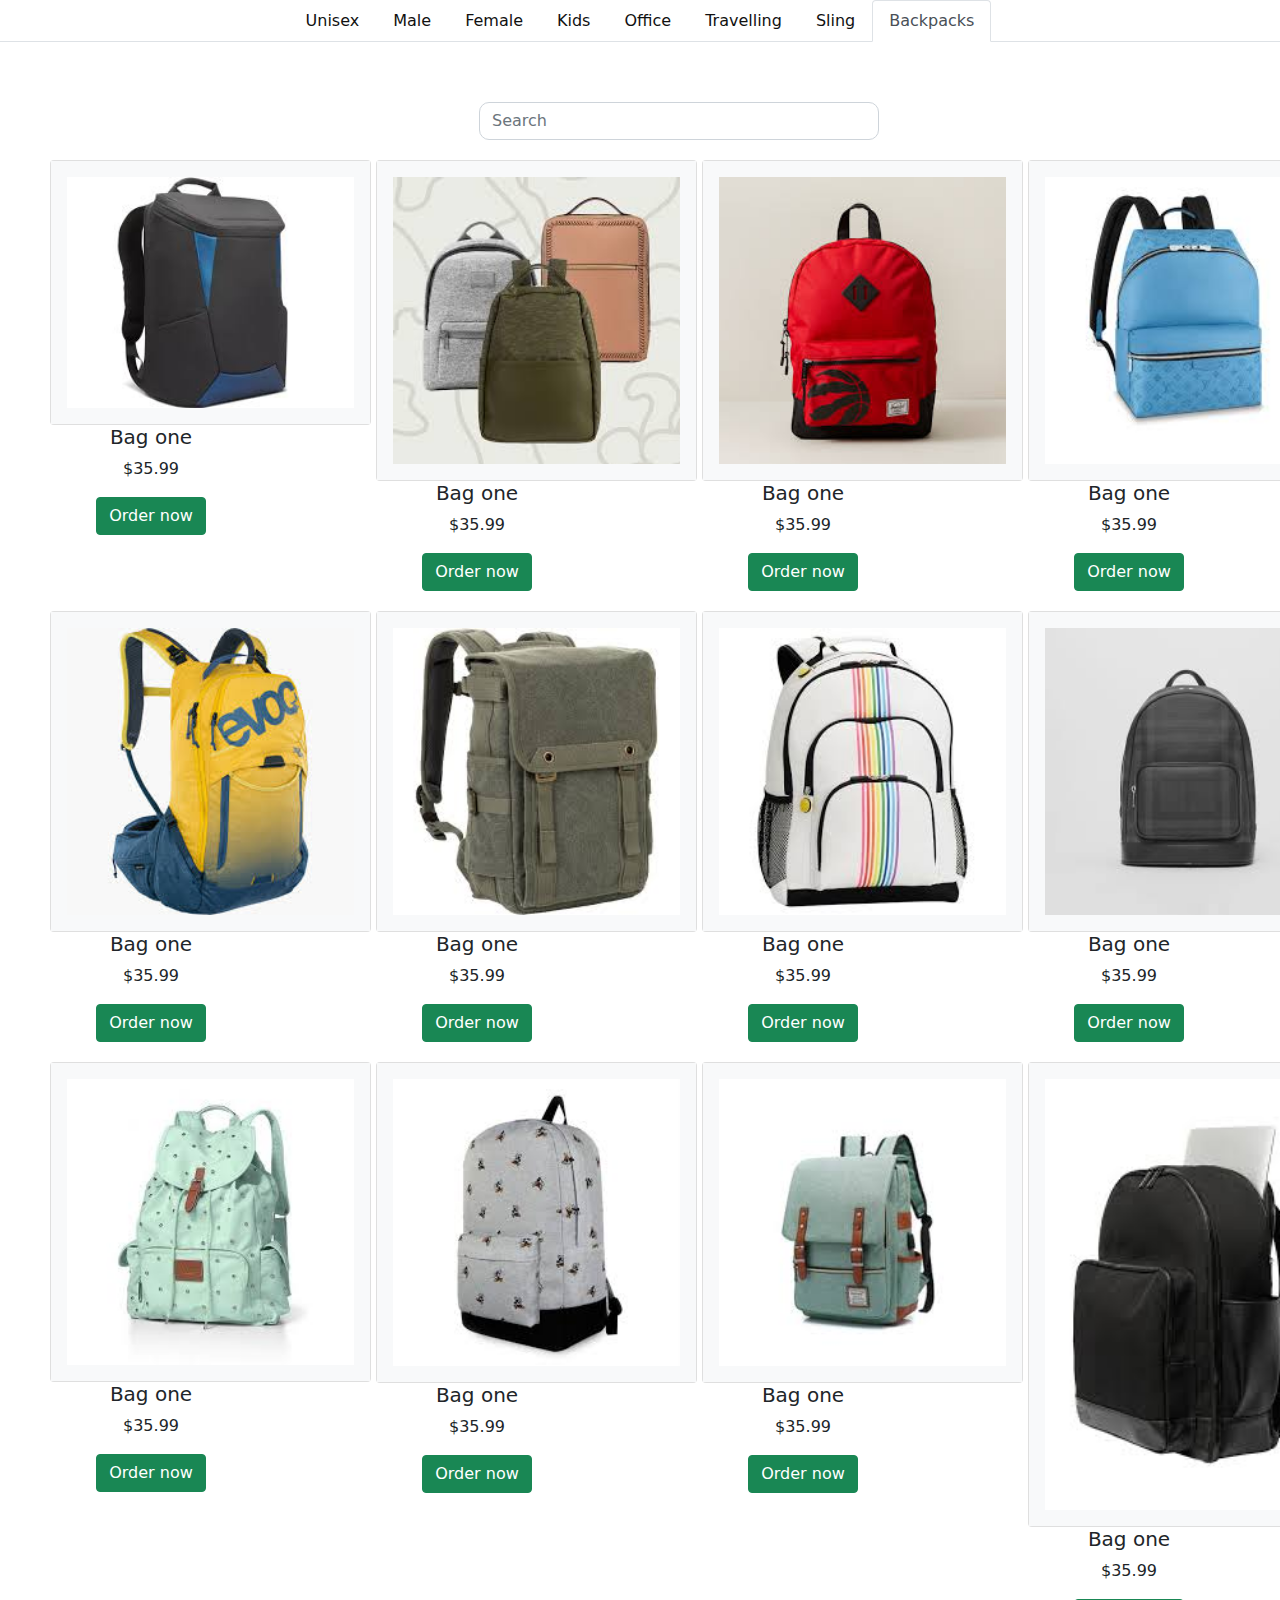
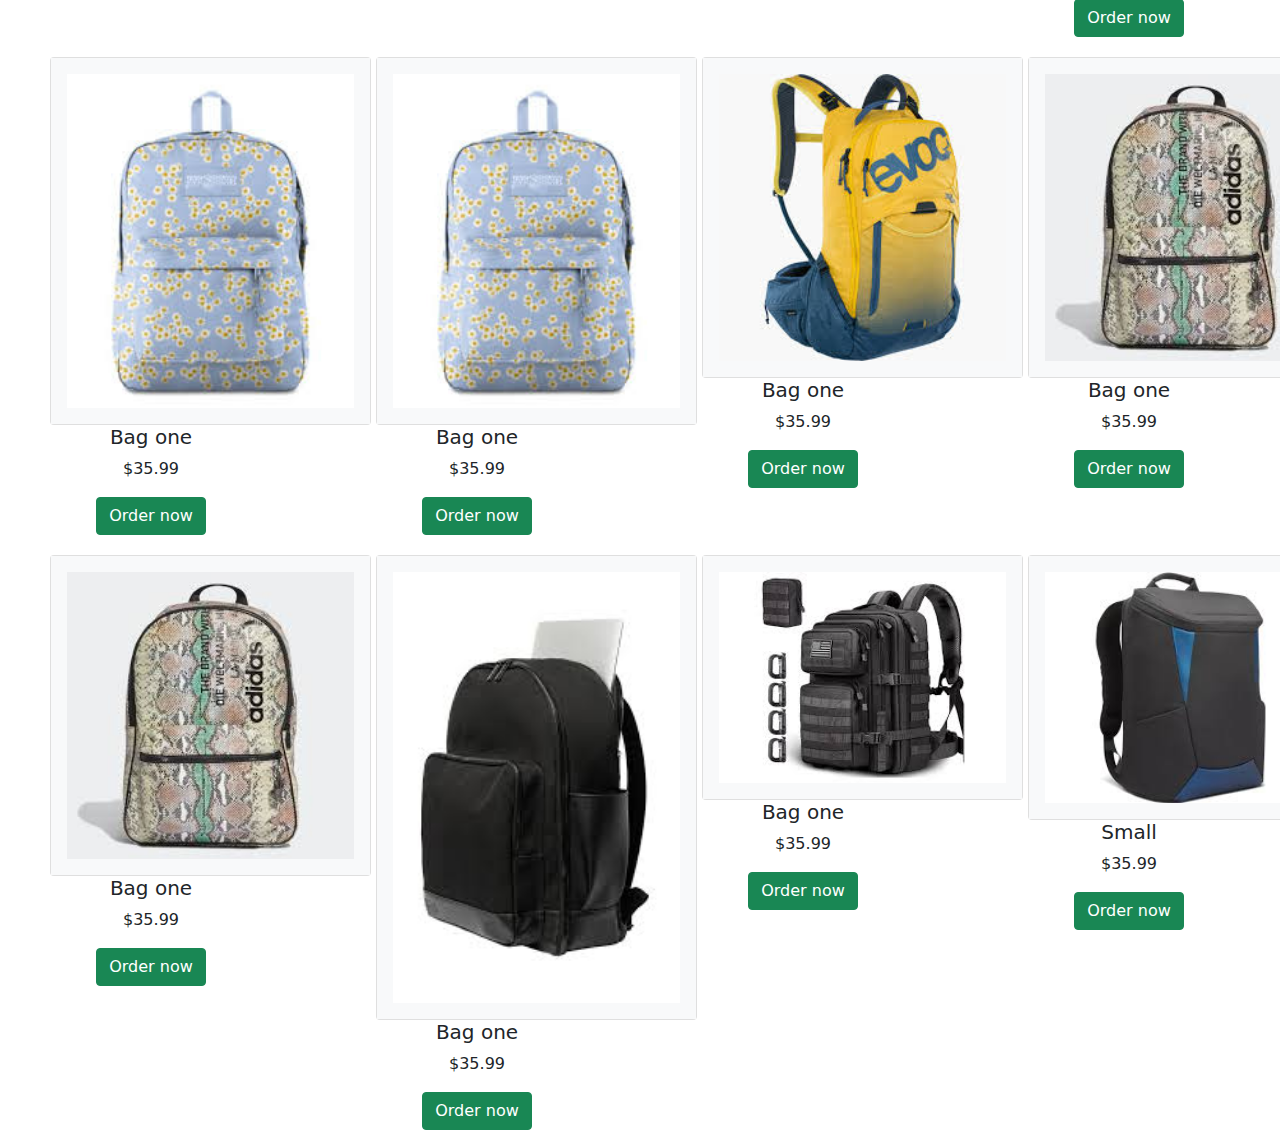
<file: BAGBAG/bag-category/backpacks.html>
<!DOCTYPE html>
<html lang="en">
  <head>
    <meta charset="UTF-8" />
    <meta http-equiv="X-UA-Compatible" content="IE=edge" />
    <meta name="viewport" content="width=device-width, initial-scale=1.0" />
    <!-- custom css -->
    <link rel="stylesheet" href="custom.css" />
    <!-- bootstrap css -->
    <link rel="stylesheet" href="css/bootstrap.min.css" />
    <!-- font awesome cdn -->

    <link
      rel="stylesheet"
      href="https://cdnjs.cloudflare.com/ajax/libs/font-awesome/6.0.0/css/all.min.css"
      integrity="sha512-9usAa10IRO0HhonpyAIVpjrylPvoDwiPUiKdWk5t3PyolY1cOd4DSE0Ga+ri4AuTroPR5aQvXU9xC6qOPnzFeg=="
      crossorigin="anonymous"
      referrerpolicy="no-referrer"
    />

    <title>BagBag | categories - Backpacks</title>
  </head>

  <body>
    <ul class="nav nav-tabs">
      <li class="nav-item">
        <a class="nav-link" href="unisex.html">Unisex</a>
      </li>
      <li class="nav-item">
        <a class="nav-link" href="male.html">Male</a>
      </li>
      <li class="nav-item">
        <a class="nav-link" href="female.html">Female</a>
      </li>
      <li class="nav-item">
        <a class="nav-link" href="kids.html">Kids</a>
      </li>
      <li class="nav-item">
        <a class="nav-link" href="office.html">Office</a>
      </li>
      <li class="nav-item">
        <a class="nav-link" href="travelling.html">Travelling</a>
      </li>
      <li class="nav-item">
        <a class="nav-link" href="slings.html">Sling</a>
      </li>
      <li class="nav-item">
        <a class="nav-link active" aria-current="page" href="backpacks.html"
          >Backpacks</a
        >
      </li>
    </ul>

    <div class="search">
      <form class="d-flex">
        <input
          class="form-control me-2"
          type="search"
          id="search"
          placeholder="Search"
          aria-label="Search"
        />
      </form>
    </div>

    <!-- row1 -->
    <div class="row">
      <div class="col-lg-3 text-center">
        <div class="card">
          <div class="card-body border-0 bg-light">
            <img
              src="bagpacks-images/images-backpack-12.jpg"
              class="img-fluid"
              alt=""
              height="90px"
              width="400px"
            />
          </div>
        </div>
        <h5>Bag one</h5>
        <p>$35.99</p>
        <a href="#" class="btn btn-success">Order now</a>
      </div>

      <div class="col-lg-3 text-center">
        <div class="card">
          <div class="card-body border-0 bg-light">
            <img
              src="bagpacks-images/images-backpack1.jpg"
              class="img-fluid"
              alt=""
              height="90px"
              width="400px"
            />
          </div>
        </div>
        <h5>Bag one</h5>
        <p>$35.99</p>
        <a href="#" class="btn btn-success">Order now</a>
      </div>

      <div class="col-lg-3 text-center">
        <div class="card">
          <div class="card-body border-0 bg-light">
            <img
              src="bagpacks-images/images-backpack11.jpg"
              class="img-fluid"
              alt=""
              height="90px"
              width="400px"
            />
          </div>
        </div>
        <h5>Bag one</h5>
        <p>$35.99</p>
        <a href="#" class="btn btn-success">Order now</a>
      </div>

      <div class="col-lg-3 text-center">
        <div class="card">
          <div class="card-body border-0 bg-light">
            <img
              src="bagpacks-images/images-backpack13.jpg"
              class="img-fluid"
              alt=""
              height="90px"
              width="400px"
            />
          </div>
        </div>
        <h5>Bag one</h5>
        <p>$35.99</p>
        <a href="#" class="btn btn-success">Order now</a>
      </div>
    </div>

    <!-- row 2 -->
    <div class="row">
      <div class="col-lg-3 text-center">
        <div class="card">
          <div class="card-body border-0 bg-light">
            <img
              src="bagpacks-images/images-backpack14.jpg"
              class="img-fluid"
              alt=""
              height="90px"
              width="400px"
            />
          </div>
        </div>
        <h5>Bag one</h5>
        <p>$35.99</p>
        <a href="#" class="btn btn-success">Order now</a>
      </div>

      <div class="col-lg-3 text-center">
        <div class="card">
          <div class="card-body border-0 bg-light">
            <img
              src="bagpacks-images/images-backpack15.jpg"
              class="img-fluid"
              alt=""
              height="90px"
              width="400px"
            />
          </div>
        </div>
        <h5>Bag one</h5>
        <p>$35.99</p>
        <a href="#" class="btn btn-success">Order now</a>
      </div>

      <div class="col-lg-3 text-center">
        <div class="card">
          <div class="card-body border-0 bg-light">
            <img
              src="bagpacks-images/images-backpack16.jpg"
              class="img-fluid"
              alt=""
              height="90px"
              width="400px"
            />
          </div>
        </div>
        <h5>Bag one</h5>
        <p>$35.99</p>
        <a href="#" class="btn btn-success">Order now</a>
      </div>

      <div class="col-lg-3 text-center">
        <div class="card">
          <div class="card-body border-0 bg-light">
            <img
              src="bagpacks-images/images-backpack2.jpg"
              class="img-fluid"
              alt=""
              height="90px"
              width="400px"
            />
          </div>
        </div>
        <h5>Bag one</h5>
        <p>$35.99</p>
        <a href="#" class="btn btn-success">Order now</a>
      </div>
    </div>

    <!-- row3 -->
    <div class="row">
      <div class="col-lg-3 text-center">
        <div class="card">
          <div class="card-body border-0 bg-light">
            <img
              src="bagpacks-images/images-backpack3.jpg"
              class="img-fluid"
              alt=""
              height="90px"
              width="400px"
            />
          </div>
        </div>
        <h5>Bag one</h5>
        <p>$35.99</p>
        <a href="#" class="btn btn-success">Order now</a>
      </div>

      <div class="col-lg-3 text-center">
        <div class="card">
          <div class="card-body border-0 bg-light">
            <img
              src="bagpacks-images/images-backpack4.jpg"
              class="img-fluid"
              alt=""
              height="90px"
              width="400px"
            />
          </div>
        </div>
        <h5>Bag one</h5>
        <p>$35.99</p>
        <a href="#" class="btn btn-success">Order now</a>
      </div>

      <div class="col-lg-3 text-center">
        <div class="card">
          <div class="card-body border-0 bg-light">
            <img
              src="bagpacks-images/images-backpack5.jpg"
              class="img-fluid"
              alt=""
              height="90px"
              width="400px"
            />
          </div>
        </div>
        <h5>Bag one</h5>
        <p>$35.99</p>
        <a href="#" class="btn btn-success">Order now</a>
      </div>

      <div class="col-lg-3 text-center">
        <div class="card">
          <div class="card-body border-0 bg-light">
            <img
              src="bagpacks-images/images-backpack6.jpg"
              class="img-fluid"
              alt=""
              height="90px"
              width="400px"
            />
          </div>
        </div>
        <h5>Bag one</h5>
        <p>$35.99</p>
        <a href="#" class="btn btn-success">Order now</a>
      </div>
    </div>

    <!-- row 4 -->
    <div class="row">
      <div class="col-lg-3 text-center">
        <div class="card">
          <div class="card-body border-0 bg-light">
            <img
              src="bagpacks-images/images-backpack7.jpg"
              class="img-fluid"
              alt=""
              height="90px"
              width="400px"
            />
          </div>
        </div>
        <h5>Bag one</h5>
        <p>$35.99</p>
        <a href="#" class="btn btn-success">Order now</a>
      </div>

      <div class="col-lg-3 text-center">
        <div class="card">
          <div class="card-body border-0 bg-light">
            <img
              src="bagpacks-images/images-backpack7.jpg"
              class="img-fluid"
              alt=""
              height="90px"
              width="400px"
            />
          </div>
        </div>
        <h5>Bag one</h5>
        <p>$35.99</p>
        <a href="#" class="btn btn-success">Order now</a>
      </div>

      <div class="col-lg-3 text-center">
        <div class="card">
          <div class="card-body border-0 bg-light">
            <img
              src="bagpacks-images/images-backpack14.jpg"
              class="img-fluid"
              alt=""
              height="90px"
              width="400px"
            />
          </div>
        </div>
        <h5>Bag one</h5>
        <p>$35.99</p>
        <a href="#" class="btn btn-success">Order now</a>
      </div>

      <div class="col-lg-3 text-center">
        <div class="card">
          <div class="card-body border-0 bg-light">
            <img
              src="bagpacks-images/images-backpack8.jpg"
              class="img-fluid"
              alt=""
              height="90px"
              width="400px"
            />
          </div>
        </div>
        <h5>Bag one</h5>
        <p>$35.99</p>
        <a href="#" class="btn btn-success">Order now</a>
      </div>
    </div>

    <!-- row5 -->
    <div class="row">
      <div class="col-lg-3 text-center">
        <div class="card">
          <div class="card-body border-0 bg-light">
            <img
              src="bagpacks-images/images-backpack8.jpg"
              class="img-fluid"
              alt=""
              height="90px"
              width="400px"
            />
          </div>
        </div>
        <h5>Bag one</h5>
        <p>$35.99</p>
        <a href="#" class="btn btn-success">Order now</a>
      </div>

      <div class="col-lg-3 text-center">
        <div class="card">
          <div class="card-body border-0 bg-light">
            <img
              src="bagpacks-images/images-backpack6.jpg"
              class="img-fluid"
              alt=""
              height="90px"
              width="400px"
            />
          </div>
        </div>
        <h5>Bag one</h5>
        <p>$35.99</p>
        <a href="#" class="btn btn-success">Order now</a>
      </div>

      <div class="col-lg-3 text-center">
        <div class="card">
          <div class="card-body border-0 bg-light">
            <img
              src="bagpacks-images/images-backpack9.jpg"
              class="img-fluid"
              alt=""
              height="90px"
              width="400px"
            />
          </div>
        </div>
        <h5>Bag one</h5>
        <p>$35.99</p>
        <a href="#" class="btn btn-success">Order now</a>
      </div>

      <div class="col-lg-3 text-center">
        <div class="card">
          <div class="card-body border-0 bg-light">
            <img
              src="bagpacks-images/images-backpack-12.jpg"
              class="img-fluid"
              alt=""
              height="90px"
              width="400px"
            />
          </div>
        </div>
        <h5>Small</h5>
        <p>$35.99</p>
        <a href="#" class="btn btn-success">Order now</a>
      </div>
    </div>
  </body>
</html>
</file>
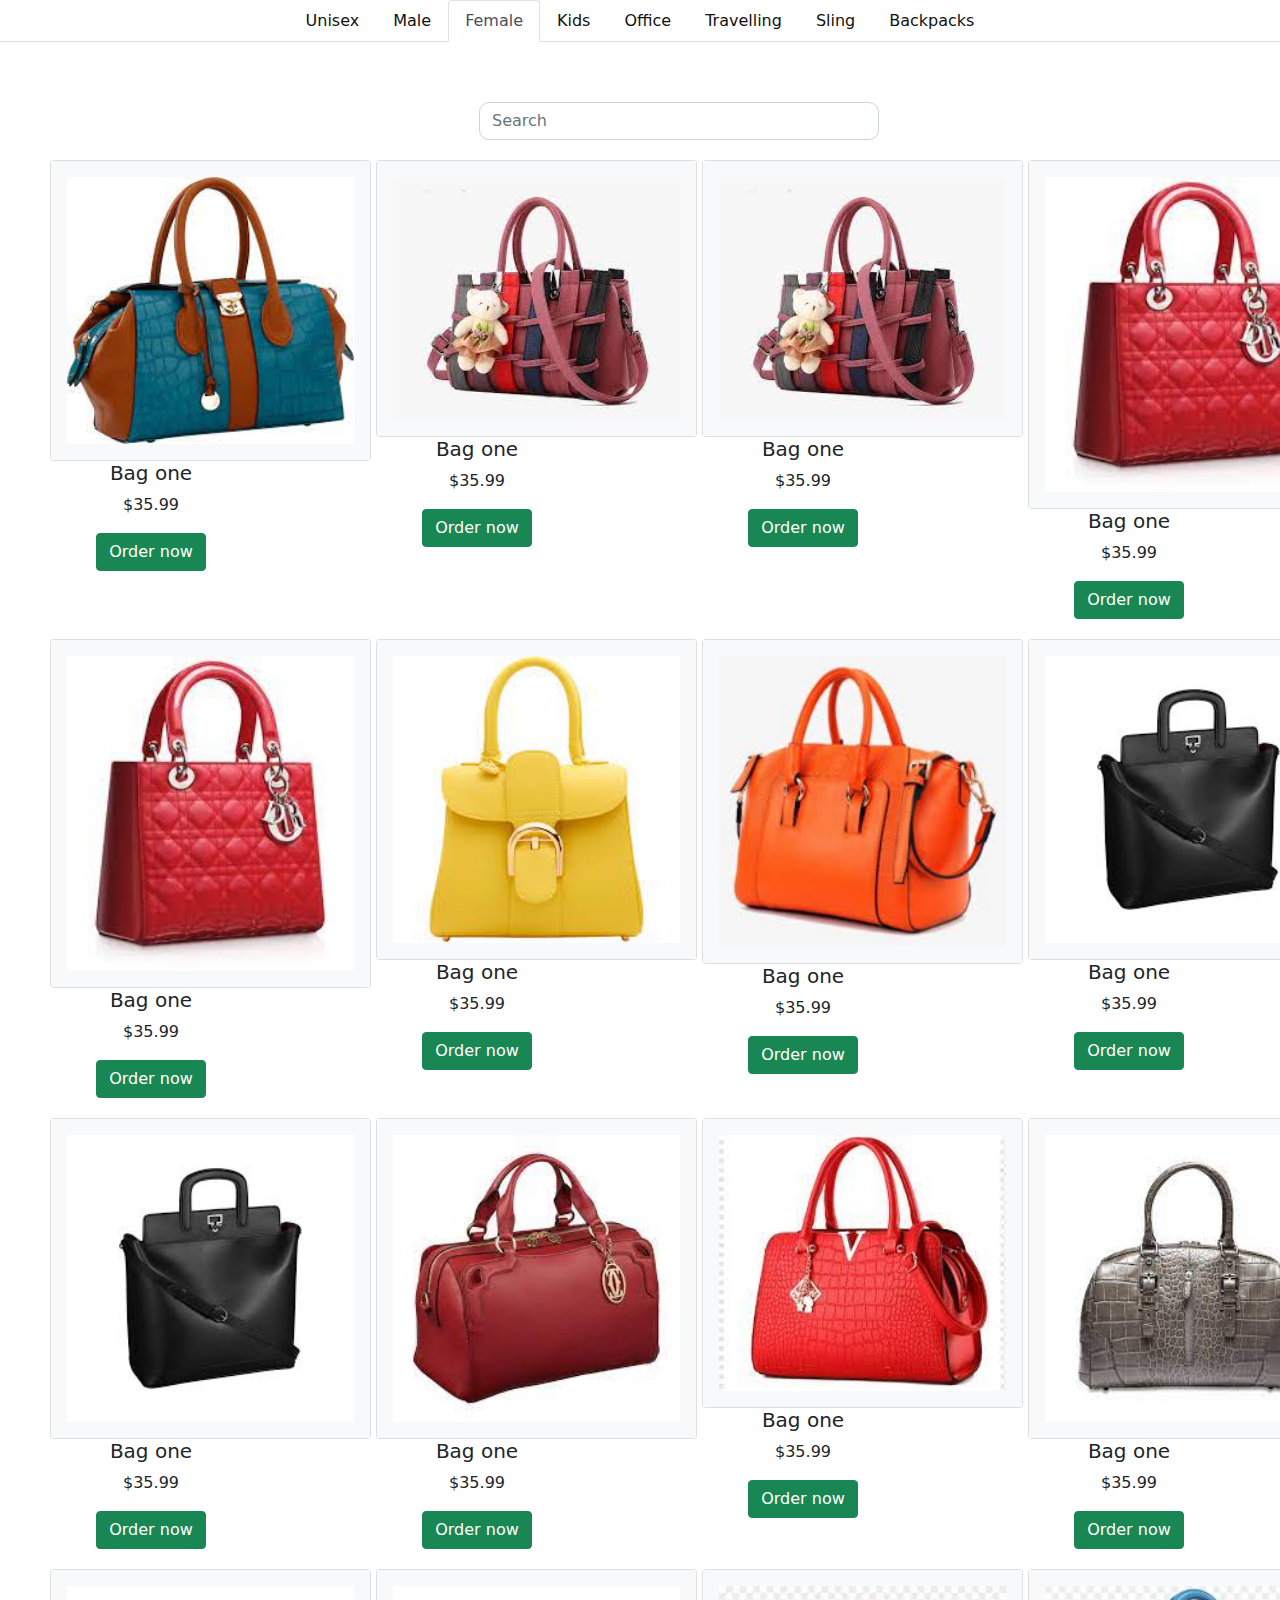
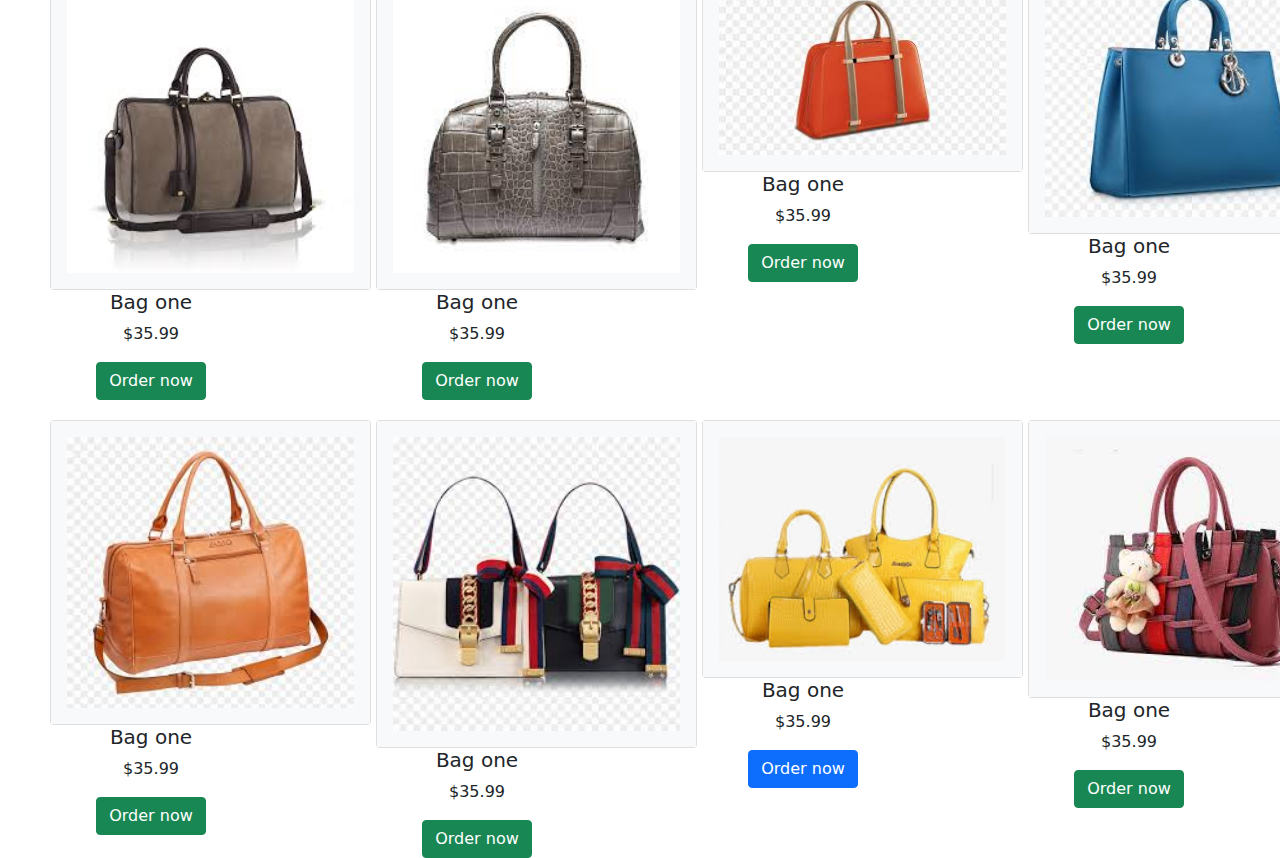
<file: BAGBAG/bag-category/female.html>
<!DOCTYPE html>
<html lang="en">
  <head>
    <meta charset="UTF-8" />
    <meta http-equiv="X-UA-Compatible" content="IE=edge" />
    <meta name="viewport" content="width=device-width, initial-scale=1.0" />
    <!-- custom css -->
    <link rel="stylesheet" href="custom.css" />
    <!-- bootstrap css -->
    <link rel="stylesheet" href="css/bootstrap.min.css" />
    <!-- font awesome cdn -->

    <link
      rel="stylesheet"
      href="https://cdnjs.cloudflare.com/ajax/libs/font-awesome/6.0.0/css/all.min.css"
      integrity="sha512-9usAa10IRO0HhonpyAIVpjrylPvoDwiPUiKdWk5t3PyolY1cOd4DSE0Ga+ri4AuTroPR5aQvXU9xC6qOPnzFeg=="
      crossorigin="anonymous"
      referrerpolicy="no-referrer"
    />

    <title>BagBag | categories - Female</title>
  </head>

  <body>
    <ul class="nav nav-tabs">
      <li class="nav-item">
        <a class="nav-link" href="unisex.html">Unisex</a>
      </li>
      <li class="nav-item">
        <a class="nav-link" href="male.html">Male</a>
      </li>
      <li class="nav-item">
        <a class="nav-link active" aria-current="page" href="female.html"
          >Female</a
        >
      </li>
      <li class="nav-item">
        <a class="nav-link" href="kids.html">Kids</a>
      </li>
      <li class="nav-item">
        <a class="nav-link" href="office.html">Office</a>
      </li>
      <li class="nav-item">
        <a class="nav-link" href="travelling.html">Travelling</a>
      </li>
      <li class="nav-item">
        <a class="nav-link" href="slings.html">Sling</a>
      </li>
      <li class="nav-item">
        <a class="nav-link" href="backpacks.html">Backpacks</a>
      </li>
    </ul>

    <div class="search">
      <form class="d-flex">
        <input
          class="form-control me-2"
          type="search"
          id="search"
          placeholder="Search"
          aria-label="Search"
        />
      </form>
    </div>

    <!-- row1 -->
    <div class="row">
      <div class="col-lg-3 text-center">
        <div class="card">
          <div class="card-body border-0 bg-light">
            <img
              src="women bag-images/download-women1.jpg"
              class="img-fluid"
              alt=""
              height="90px"
              width="400px"
            />
          </div>
        </div>
        <h5>Bag one</h5>
        <p>$35.99</p>
        <a href="#" class="btn btn-success">Order now</a>
      </div>

      <div class="col-lg-3 text-center">
        <div class="card">
          <div class="card-body border-0 bg-light">
            <img
              src="women bag-images/download-women2.jpg"
              class="img-fluid"
              alt=""
              height="90px"
              width="400px"
            />
          </div>
        </div>
        <h5>Bag one</h5>
        <p>$35.99</p>
        <a href="#" class="btn btn-success">Order now</a>
      </div>

      <div class="col-lg-3 text-center">
        <div class="card">
          <div class="card-body border-0 bg-light">
            <img
              src="women bag-images/download-3.jpg"
              class="img-fluid"
              alt=""
              height="90px"
              width="400px"
            />
          </div>
        </div>
        <h5>Bag one</h5>
        <p>$35.99</p>
        <a href="#" class="btn btn-success">Order now</a>
      </div>

      <div class="col-lg-3 text-center">
        <div class="card">
          <div class="card-body border-0 bg-light">
            <img
              src="women bag-images/download-4.jpg"
              class="img-fluid"
              alt=""
              height="90px"
              width="400px"
            />
          </div>
        </div>
        <h5>Bag one</h5>
        <p>$35.99</p>
        <a href="#" class="btn btn-success">Order now</a>
      </div>
    </div>

    <!-- row 2 -->
    <div class="row">
      <div class="col-lg-3 text-center">
        <div class="card">
          <div class="card-body border-0 bg-light">
            <img
              src="women bag-images/download-4.jpg"
              class="img-fluid"
              alt=""
              height="90px"
              width="400px"
            />
          </div>
        </div>
        <h5>Bag one</h5>
        <p>$35.99</p>
        <a href="#" class="btn btn-success">Order now</a>
      </div>

      <div class="col-lg-3 text-center">
        <div class="card">
          <div class="card-body border-0 bg-light">
            <img
              src="women bag-images/download-5.jpg"
              class="img-fluid"
              alt=""
              height="90px"
              width="400px"
            />
          </div>
        </div>
        <h5>Bag one</h5>
        <p>$35.99</p>
        <a href="#" class="btn btn-success">Order now</a>
      </div>

      <div class="col-lg-3 text-center">
        <div class="card">
          <div class="card-body border-0 bg-light">
            <img
              src="women bag-images/download-6.jpg"
              class="img-fluid"
              alt=""
              height="90px"
              width="400px"
            />
          </div>
        </div>
        <h5>Bag one</h5>
        <p>$35.99</p>
        <a href="#" class="btn btn-success">Order now</a>
      </div>

      <div class="col-lg-3 text-center">
        <div class="card">
          <div class="card-body border-0 bg-light">
            <img
              src="women bag-images/download-7.jpg"
              class="img-fluid"
              alt=""
              height="90px"
              width="400px"
            />
          </div>
        </div>
        <h5>Bag one</h5>
        <p>$35.99</p>
        <a href="#" class="btn btn-success">Order now</a>
      </div>
    </div>

    <!-- row3 -->
    <div class="row">
      <div class="col-lg-3 text-center">
        <div class="card">
          <div class="card-body border-0 bg-light">
            <img
              src="women bag-images/download-7.jpg"
              class="img-fluid"
              alt=""
              height="90px"
              width="400px"
            />
          </div>
        </div>
        <h5>Bag one</h5>
        <p>$35.99</p>
        <a href="#" class="btn btn-success">Order now</a>
      </div>

      <div class="col-lg-3 text-center">
        <div class="card">
          <div class="card-body border-0 bg-light">
            <img
              src="women bag-images/download-8.jpg"
              class="img-fluid"
              alt=""
              height="90px"
              width="400px"
            />
          </div>
        </div>
        <h5>Bag one</h5>
        <p>$35.99</p>
        <a href="#" class="btn btn-success">Order now</a>
      </div>

      <div class="col-lg-3 text-center">
        <div class="card">
          <div class="card-body border-0 bg-light">
            <img
              src="women bag-images/download-9.jpg"
              class="img-fluid"
              alt=""
              height="90px"
              width="400px"
            />
          </div>
        </div>
        <h5>Bag one</h5>
        <p>$35.99</p>
        <a href="#" class="btn btn-success">Order now</a>
      </div>

      <div class="col-lg-3 text-center">
        <div class="card">
          <div class="card-body border-0 bg-light">
            <img
              src="women bag-images/download-10.jpg"
              class="img-fluid"
              alt=""
              height="90px"
              width="400px"
            />
          </div>
        </div>
        <h5>Bag one</h5>
        <p>$35.99</p>
        <a href="#" class="btn btn-success">Order now</a>
      </div>
    </div>

    <!-- row 4 -->
    <div class="row">
      <div class="col-lg-3 text-center">
        <div class="card">
          <div class="card-body border-0 bg-light">
            <img
              src="women bag-images/download-12.jpg"
              class="img-fluid"
              alt=""
              height="90px"
              width="400px"
            />
          </div>
        </div>
        <h5>Bag one</h5>
        <p>$35.99</p>
        <a href="#" class="btn btn-success">Order now</a>
      </div>

      <div class="col-lg-3 text-center">
        <div class="card">
          <div class="card-body border-0 bg-light">
            <img
              src="women bag-images/download-10.jpg"
              class="img-fluid"
              alt=""
              height="90px"
              width="400px"
            />
          </div>
        </div>
        <h5>Bag one</h5>
        <p>$35.99</p>
        <a href="#" class="btn btn-success">Order now</a>
      </div>

      <div class="col-lg-3 text-center">
        <div class="card">
          <div class="card-body border-0 bg-light">
            <img
              src="women bag-images/images-14.jpg"
              class="img-fluid"
              alt=""
              height="90px"
              width="400px"
            />
          </div>
        </div>
        <h5>Bag one</h5>
        <p>$35.99</p>
        <a href="#" class="btn btn-success">Order now</a>
      </div>

      <div class="col-lg-3 text-center">
        <div class="card">
          <div class="card-body border-0 bg-light">
            <img
              src="women bag-images/images-15.jpg"
              class="img-fluid"
              alt=""
              height="90px"
              width="400px"
            />
          </div>
        </div>
        <h5>Bag one</h5>
        <p>$35.99</p>
        <a href="#" class="btn btn-success">Order now</a>
      </div>
    </div>

    <!-- row5 -->
    <div class="row">
      <div class="col-lg-3 text-center">
        <div class="card">
          <div class="card-body border-0 bg-light">
            <img
              src="women bag-images/images-16.jpg"
              class="img-fluid"
              alt=""
              height="90px"
              width="400px"
            />
          </div>
        </div>
        <h5>Bag one</h5>
        <p>$35.99</p>
        <a href="#" class="btn btn-success">Order now</a>
      </div>

      <div class="col-lg-3 text-center">
        <div class="card">
          <div class="card-body border-0 bg-light">
            <img
              src="women bag-images/images-17.jpg"
              class="img-fluid"
              alt=""
              height="90px"
              width="400px"
            />
          </div>
        </div>
        <h5>Bag one</h5>
        <p>$35.99</p>
        <a href="#" class="btn btn-success">Order now</a>
      </div>

      <div class="col-lg-3 text-center">
        <div class="card">
          <div class="card-body border-0 bg-light">
            <img
              src="women bag-images/images-18.jpg"
              class="img-fluid"
              alt=""
              height="90px"
              width="400px"
            />
          </div>
        </div>
        <h5>Bag one</h5>
        <p>$35.99</p>
        <a href="#" class="btn btn-primary">Order now</a>
      </div>

      <div class="col-lg-3 text-center">
        <div class="card">
          <div class="card-body border-0 bg-light">
            <img
              src="women bag-images/download-3.jpg"
              class="img-fluid"
              alt=""
              height="90px"
              width="400px"
            />
          </div>
        </div>
        <h5>Bag one</h5>
        <p>$35.99</p>
        <a href="#" class="btn btn-success">Order now</a>
      </div>
    </div>
  </body>
</html>
</file>
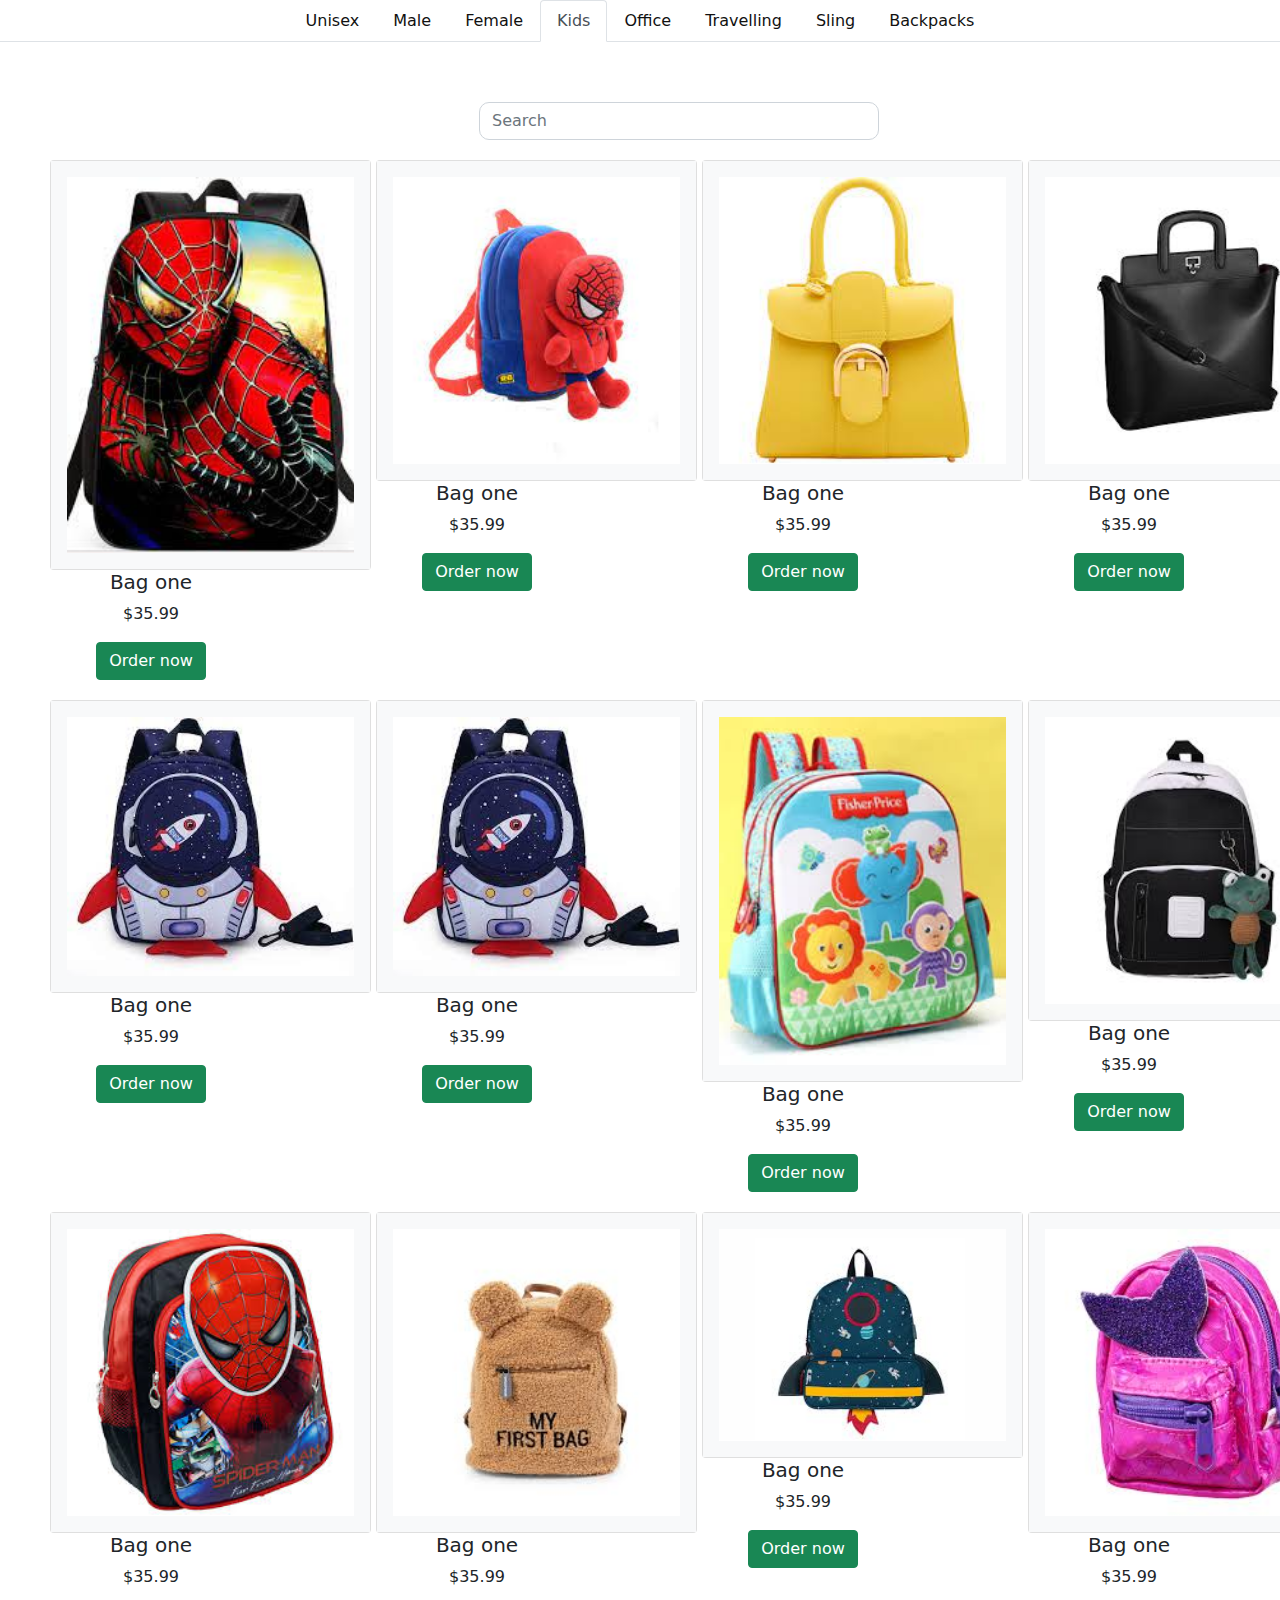
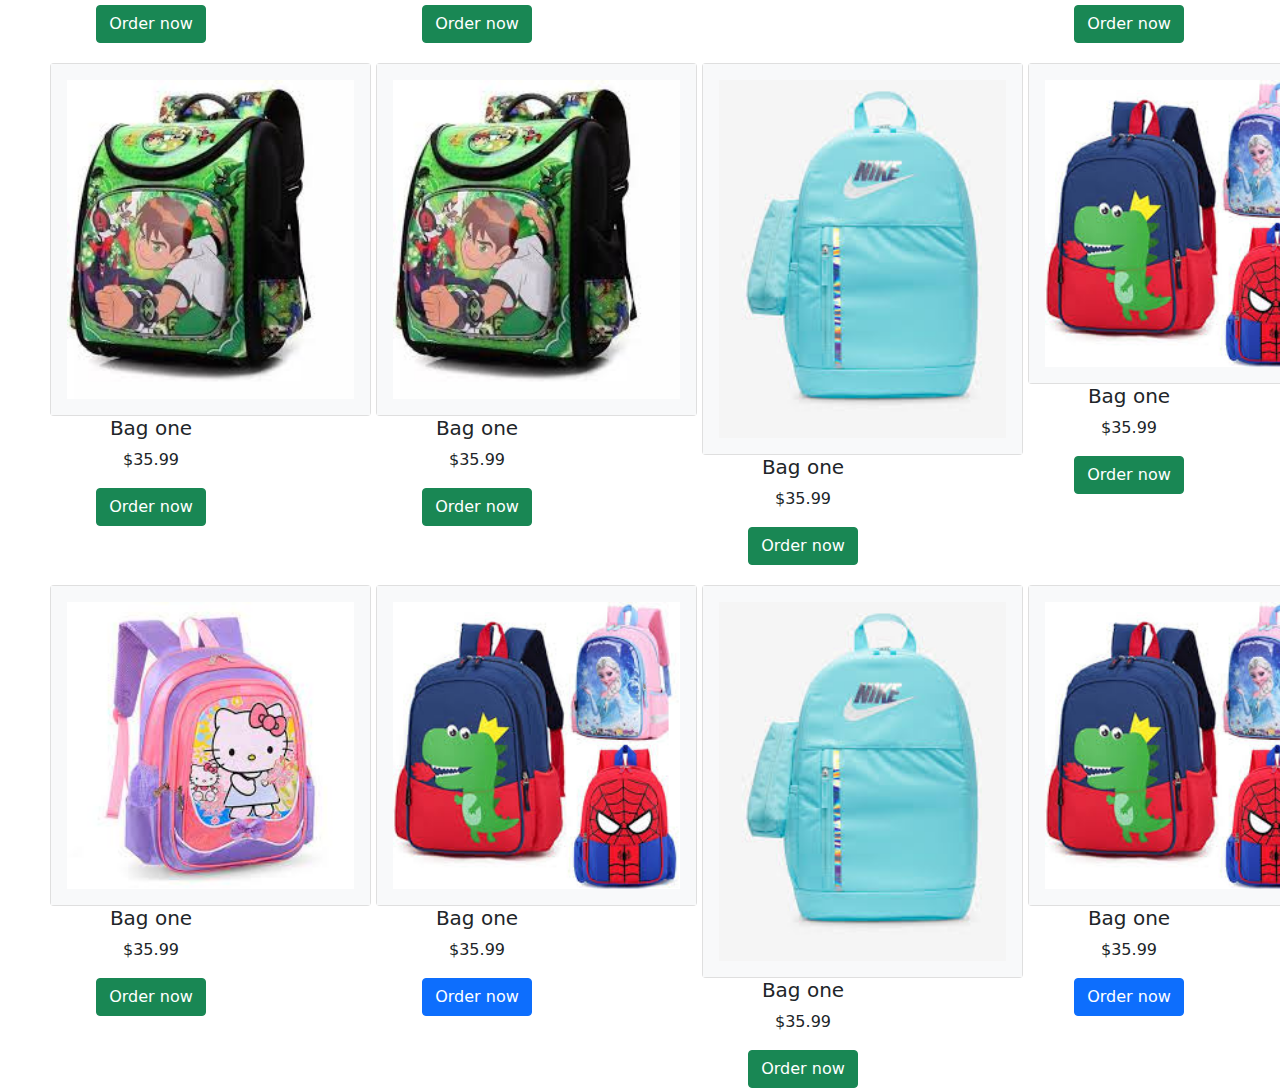
<file: BAGBAG/bag-category/kids.html>
<!DOCTYPE html>
<html lang="en">
  <head>
    <meta charset="UTF-8" />
    <meta http-equiv="X-UA-Compatible" content="IE=edge" />
    <meta name="viewport" content="width=device-width, initial-scale=1.0" />
    <!-- custom css -->
    <link rel="stylesheet" href="custom.css" />
    <!-- bootstrap css -->
    <link rel="stylesheet" href="css/bootstrap.min.css" />
    <!-- font awesome cdn -->

    <link
      rel="stylesheet"
      href="https://cdnjs.cloudflare.com/ajax/libs/font-awesome/6.0.0/css/all.min.css"
      integrity="sha512-9usAa10IRO0HhonpyAIVpjrylPvoDwiPUiKdWk5t3PyolY1cOd4DSE0Ga+ri4AuTroPR5aQvXU9xC6qOPnzFeg=="
      crossorigin="anonymous"
      referrerpolicy="no-referrer"
    />

    <title>BagBag | categories - Kids</title>
  </head>

  <body>
    <ul class="nav nav-tabs">
      <li class="nav-item">
        <a class="nav-link" href="unisex.html">Unisex</a>
      </li>
      <li class="nav-item">
        <a class="nav-link" href="male.html">Male</a>
      </li>
      <li class="nav-item">
        <a class="nav-link" href="female.html">Female</a>
      </li>
      <li class="nav-item">
        <a class="nav-link active" aria-current="page" href="kids.html">Kids</a>
      </li>
      <li class="nav-item">
        <a class="nav-link" href="office.html">Office</a>
      </li>
      <li class="nav-item">
        <a class="nav-link" href="travelling.html">Travelling</a>
      </li>
      <li class="nav-item">
        <a class="nav-link" href="slings.html">Sling</a>
      </li>
      <li class="nav-item">
        <a class="nav-link" href="backpacks.html">Backpacks</a>
      </li>
    </ul>

    <div class="search">
      <form class="d-flex">
        <input
          class="form-control me-2"
          type="search"
          id="search"
          placeholder="Search"
          aria-label="Search"
        />
      </form>
    </div>

    <!-- row1 -->
    <div class="row">
      <div class="col-lg-3 text-center">
        <div class="card">
          <div class="card-body border-0 bg-light">
            <img
              src="kids-images/download-kid4.jpg"
              class="img-fluid"
              alt=""
              height="90px"
              width="400px"
            />
          </div>
        </div>
        <h5>Bag one</h5>
        <p>$35.99</p>
        <a href="#" class="btn btn-success">Order now</a>
      </div>

      <div class="col-lg-3 text-center">
        <div class="card">
          <div class="card-body border-0 bg-light">
            <img
              src="kids-images/download-kids3.jpg"
              class="img-fluid"
              alt=""
              height="90px"
              width="400px"
            />
          </div>
        </div>
        <h5>Bag one</h5>
        <p>$35.99</p>
        <a href="#" class="btn btn-success">Order now</a>
      </div>

      <div class="col-lg-3 text-center">
        <div class="card">
          <div class="card-body border-0 bg-light">
            <img
              src="women bag-images/download-5.jpg"
              class="img-fluid"
              alt=""
              height="90px"
              width="400px"
            />
          </div>
        </div>
        <h5>Bag one</h5>
        <p>$35.99</p>
        <a href="#" class="btn btn-success">Order now</a>
      </div>

      <div class="col-lg-3 text-center">
        <div class="card">
          <div class="card-body border-0 bg-light">
            <img
              src="women bag-images/download-7.jpg"
              class="img-fluid"
              alt=""
              height="90px"
              width="400px"
            />
          </div>
        </div>
        <h5>Bag one</h5>
        <p>$35.99</p>
        <a href="#" class="btn btn-success">Order now</a>
      </div>
    </div>

    <!-- row 2 -->
    <div class="row">
      <div class="col-lg-3 text-center">
        <div class="card">
          <div class="card-body border-0 bg-light">
            <img
              src="kids-images/download-kids6.jpg"
              class="img-fluid"
              alt=""
              height="90px"
              width="400px"
            />
          </div>
        </div>
        <h5>Bag one</h5>
        <p>$35.99</p>
        <a href="#" class="btn btn-success">Order now</a>
      </div>

      <div class="col-lg-3 text-center">
        <div class="card">
          <div class="card-body border-0 bg-light">
            <img
              src="kids-images/download-kids6.jpg"
              class="img-fluid"
              alt=""
              height="90px"
              width="400px"
            />
          </div>
        </div>
        <h5>Bag one</h5>
        <p>$35.99</p>
        <a href="#" class="btn btn-success">Order now</a>
      </div>

      <div class="col-lg-3 text-center">
        <div class="card">
          <div class="card-body border-0 bg-light">
            <img
              src="kids-images/images-kid13.jpg"
              class="img-fluid"
              alt=""
              height="90px"
              width="400px"
            />
          </div>
        </div>
        <h5>Bag one</h5>
        <p>$35.99</p>
        <a href="#" class="btn btn-success">Order now</a>
      </div>

      <div class="col-lg-3 text-center">
        <div class="card">
          <div class="card-body border-0 bg-light">
            <img
              src="kids-images/images-kid14.jpg"
              class="img-fluid"
              alt=""
              height="90px"
              width="400px"
            />
          </div>
        </div>
        <h5>Bag one</h5>
        <p>$35.99</p>
        <a href="#" class="btn btn-success">Order now</a>
      </div>
    </div>

    <!-- row3 -->
    <div class="row">
      <div class="col-lg-3 text-center">
        <div class="card">
          <div class="card-body border-0 bg-light">
            <img
              src="kids-images/images-kid15.jpg"
              class="img-fluid"
              alt=""
              height="90px"
              width="400px"
            />
          </div>
        </div>
        <h5>Bag one</h5>
        <p>$35.99</p>
        <a href="#" class="btn btn-success">Order now</a>
      </div>

      <div class="col-lg-3 text-center">
        <div class="card">
          <div class="card-body border-0 bg-light">
            <img
              src="kids-images/images-kid9.jpg"
              class="img-fluid"
              alt=""
              height="90px"
              width="400px"
            />
          </div>
        </div>
        <h5>Bag one</h5>
        <p>$35.99</p>
        <a href="#" class="btn btn-success">Order now</a>
      </div>

      <div class="col-lg-3 text-center">
        <div class="card">
          <div class="card-body border-0 bg-light">
            <img
              src="kids-images/images-kids10.jpg"
              class="img-fluid"
              alt=""
              height="90px"
              width="400px"
            />
          </div>
        </div>
        <h5>Bag one</h5>
        <p>$35.99</p>
        <a href="#" class="btn btn-success">Order now</a>
      </div>

      <div class="col-lg-3 text-center">
        <div class="card">
          <div class="card-body border-0 bg-light">
            <img
              src="kids-images/images-kids1.jpg"
              class="img-fluid"
              alt=""
              height="90px"
              width="400px"
            />
          </div>
        </div>
        <h5>Bag one</h5>
        <p>$35.99</p>
        <a href="#" class="btn btn-success">Order now</a>
      </div>
    </div>

    <!-- row 4 -->
    <div class="row">
      <div class="col-lg-3 text-center">
        <div class="card">
          <div class="card-body border-0 bg-light">
            <img
              src="kids-images/images-kids11.jpg"
              class="img-fluid"
              alt=""
              height="90px"
              width="400px"
            />
          </div>
        </div>
        <h5>Bag one</h5>
        <p>$35.99</p>
        <a href="#" class="btn btn-success">Order now</a>
      </div>

      <div class="col-lg-3 text-center">
        <div class="card">
          <div class="card-body border-0 bg-light">
            <img
              src="kids-images/images-kids11.jpg"
              class="img-fluid"
              alt=""
              height="90px"
              width="400px"
            />
          </div>
        </div>
        <h5>Bag one</h5>
        <p>$35.99</p>
        <a href="#" class="btn btn-success">Order now</a>
      </div>

      <div class="col-lg-3 text-center">
        <div class="card">
          <div class="card-body border-0 bg-light">
            <img
              src="kids-images/images-kids12.jpg"
              class="img-fluid"
              alt=""
              height="90px"
              width="400px"
            />
          </div>
        </div>
        <h5>Bag one</h5>
        <p>$35.99</p>
        <a href="#" class="btn btn-success">Order now</a>
      </div>

      <div class="col-lg-3 text-center">
        <div class="card">
          <div class="card-body border-0 bg-light">
            <img
              src="kids-images/images-kids8.jpg"
              class="img-fluid"
              alt=""
              height="90px"
              width="400px"
            />
          </div>
        </div>
        <h5>Bag one</h5>
        <p>$35.99</p>
        <a href="#" class="btn btn-success">Order now</a>
      </div>
    </div>

    <!-- row5 -->
    <div class="row">
      <div class="col-lg-3 text-center">
        <div class="card">
          <div class="card-body border-0 bg-light">
            <img
              src="kids-images/kid2.jpg"
              class="img-fluid"
              alt=""
              height="90px"
              width="400px"
            />
          </div>
        </div>
        <h5>Bag one</h5>
        <p>$35.99</p>
        <a href="#" class="btn btn-success">Order now</a>
      </div>

      <div class="col-lg-3 text-center">
        <div class="card">
          <div class="card-body border-0 bg-light">
            <img
              src="kids-images/images-kids8.jpg"
              class="img-fluid"
              alt=""
              height="90px"
              width="400px"
            />
          </div>
        </div>
        <h5>Bag one</h5>
        <p>$35.99</p>
        <a href="#" class="btn btn-primary">Order now</a>
      </div>

      <div class="col-lg-3 text-center">
        <div class="card">
          <div class="card-body border-0 bg-light">
            <img
              src="kids-images/images-kids12.jpg"
              class="img-fluid"
              alt=""
              height="90px"
              width="400px"
            />
          </div>
        </div>
        <h5>Bag one</h5>
        <p>$35.99</p>
        <a href="#" class="btn btn-success">Order now</a>
      </div>

      <div class="col-lg-3 text-center">
        <div class="card">
          <div class="card-body border-0 bg-light">
            <img
              src="kids-images/images-kids8.jpg"
              class="img-fluid"
              alt=""
              height="90px"
              width="400px"
            />
          </div>
        </div>
        <h5>Bag one</h5>
        <p>$35.99</p>
        <a href="#" class="btn btn-primary">Order now</a>
      </div>
    </div>
  </body>
</html>
</file>
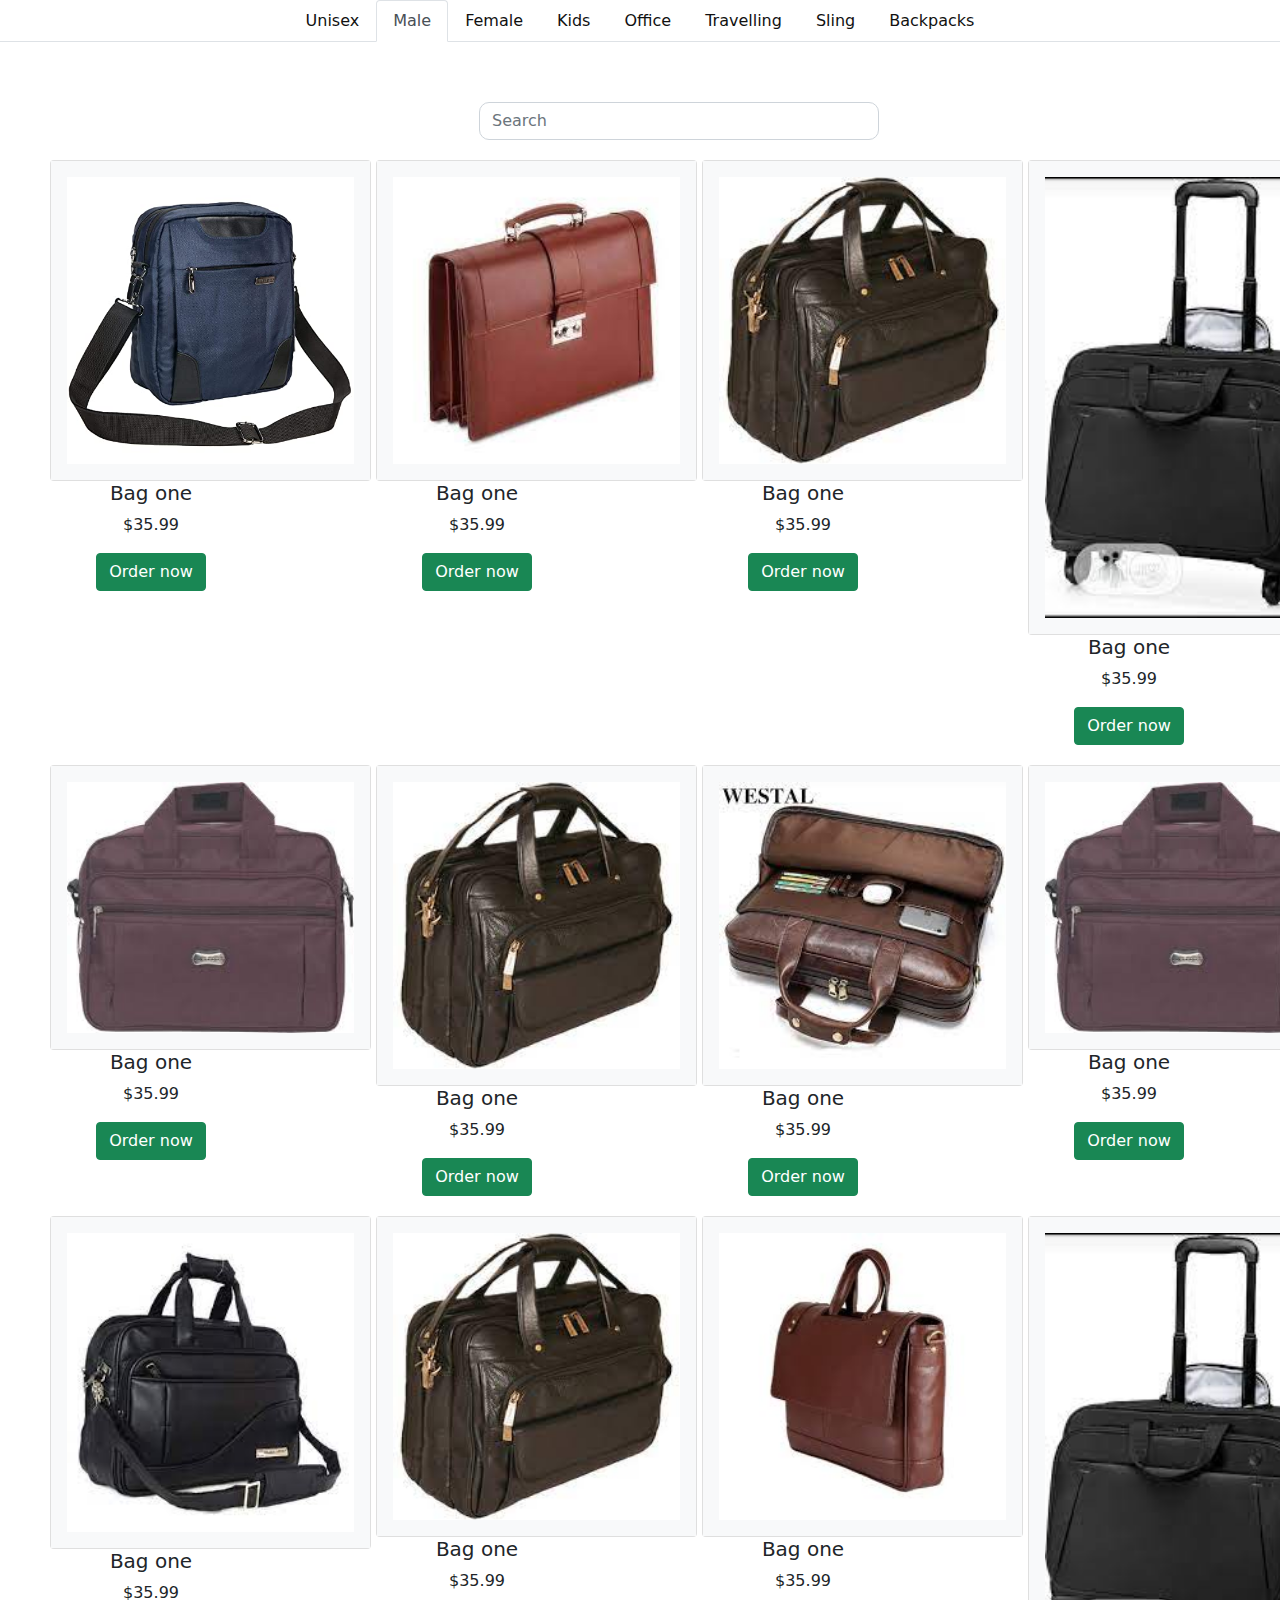
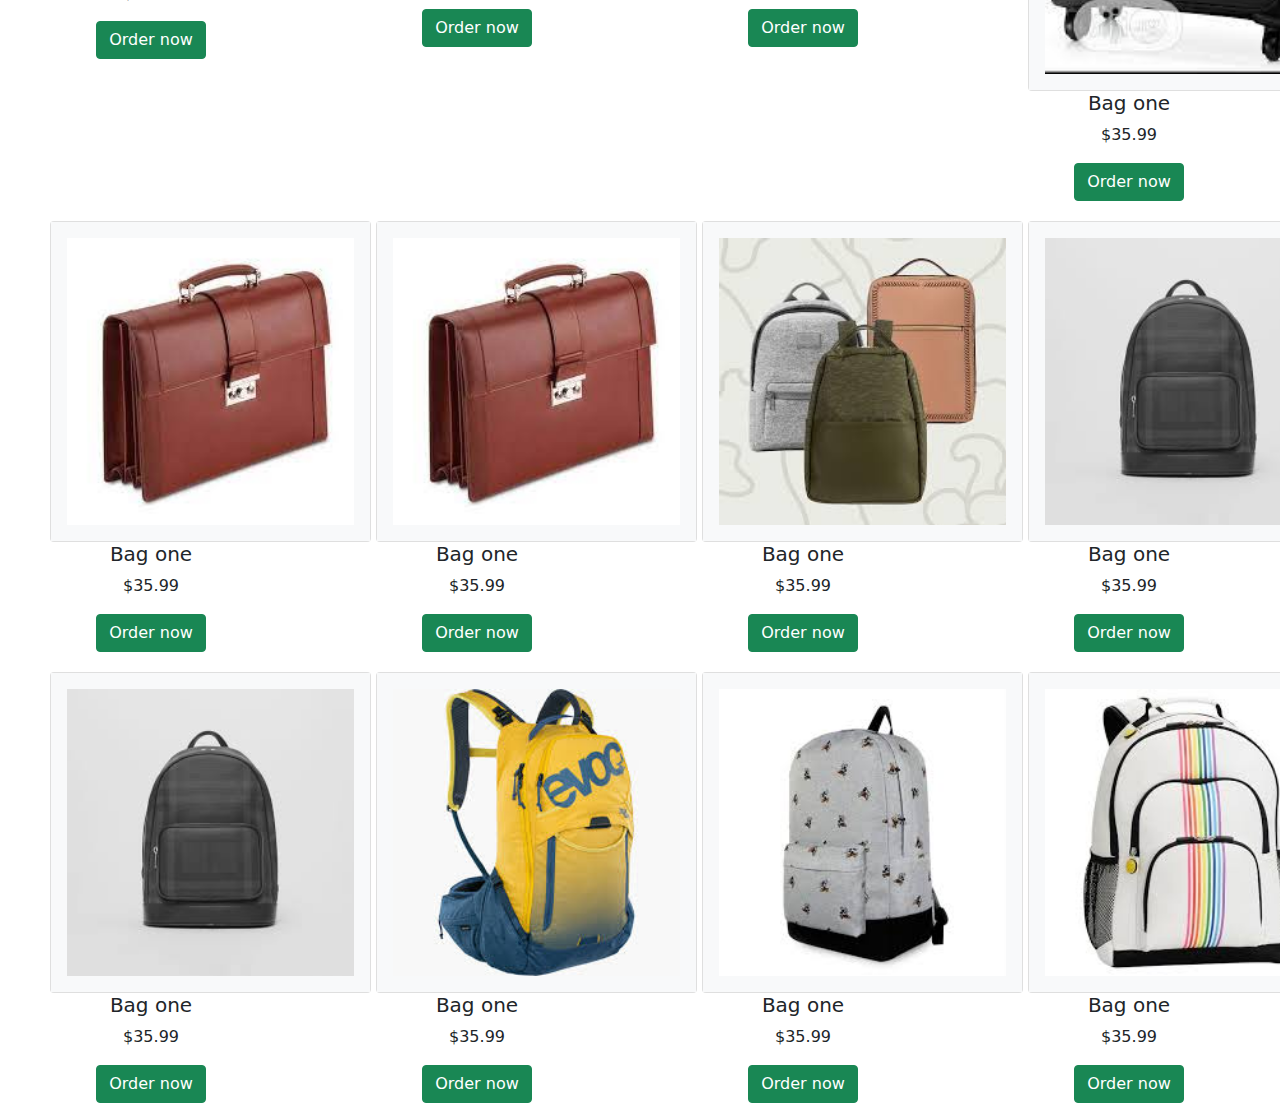
<file: BAGBAG/bag-category/male.html>
<!DOCTYPE html>
<html lang="en">
  <head>
    <meta charset="UTF-8" />
    <meta http-equiv="X-UA-Compatible" content="IE=edge" />
    <meta name="viewport" content="width=device-width, initial-scale=1.0" />
    <!-- custom css -->
    <link rel="stylesheet" href="custom.css" />
    <!-- bootstrap css -->
    <link rel="stylesheet" href="css/bootstrap.min.css" />
    <!-- font awesome cdn -->

    <link
      rel="stylesheet"
      href="https://cdnjs.cloudflare.com/ajax/libs/font-awesome/6.0.0/css/all.min.css"
      integrity="sha512-9usAa10IRO0HhonpyAIVpjrylPvoDwiPUiKdWk5t3PyolY1cOd4DSE0Ga+ri4AuTroPR5aQvXU9xC6qOPnzFeg=="
      crossorigin="anonymous"
      referrerpolicy="no-referrer"
    />

    <title>BagBag | categories - Male</title>
  </head>

  <body>
    <ul class="nav nav-tabs">
      <li class="nav-item">
        <a class="nav-link" href="unisex.html">Unisex</a>
      </li>
      <li class="nav-item">
        <a class="nav-link active" aria-current="page" href="male.html">Male</a>
      </li>
      <li class="nav-item">
        <a class="nav-link" href="female.html">Female</a>
      </li>
      <li class="nav-item">
        <a class="nav-link" href="kids.html">Kids</a>
      </li>
      <li class="nav-item">
        <a class="nav-link" href="office.html">Office</a>
      </li>
      <li class="nav-item">
        <a class="nav-link" href="travelling.html">Travelling</a>
      </li>
      <li class="nav-item">
        <a class="nav-link" href="slings.html">Sling</a>
      </li>
      <li class="nav-item">
        <a class="nav-link" href="backpacks.html">Backpacks</a>
      </li>
    </ul>

    <div class="search">
      <form class="d-flex">
        <input
          class="form-control me-2"
          type="search"
          id="search"
          placeholder="Search"
          aria-label="Search"
        />
      </form>
    </div>

    <!-- row1 -->
    <div class="row">
      <div class="col-lg-3 text-center">
        <div class="card">
          <div class="card-body border-0 bg-light">
            <img
              src="unisex bags-image/bag10.jpg"
              class="img-fluid"
              alt=""
              height="90px"
              width="400px"
            />
          </div>
        </div>
        <h5>Bag one</h5>
        <p>$35.99</p>
        <a href="#" class="btn btn-success">Order now</a>
      </div>

      <div class="col-lg-3 text-center">
        <div class="card">
          <div class="card-body border-0 bg-light">
            <img
              src="office bags-images/download-office1.jpg"
              class="img-fluid"
              alt=""
              height="90px"
              width="400px"
            />
          </div>
        </div>
        <h5>Bag one</h5>
        <p>$35.99</p>
        <a href="#" class="btn btn-success">Order now</a>
      </div>

      <div class="col-lg-3 text-center">
        <div class="card">
          <div class="card-body border-0 bg-light">
            <img
              src="office bags-images/download-office5.jpg"
              class="img-fluid"
              alt=""
              height="90px"
              width="400px"
            />
          </div>
        </div>
        <h5>Bag one</h5>
        <p>$35.99</p>
        <a href="#" class="btn btn-success">Order now</a>
      </div>

      <div class="col-lg-3 text-center">
        <div class="card">
          <div class="card-body border-0 bg-light">
            <img
              src="office bags-images/download-office9.jpg"
              class="img-fluid"
              alt=""
              height="90px"
              width="400px"
            />
          </div>
        </div>
        <h5>Bag one</h5>
        <p>$35.99</p>
        <a href="#" class="btn btn-success">Order now</a>
      </div>
    </div>

    <!-- row 2 -->
    <div class="row">
      <div class="col-lg-3 text-center">
        <div class="card">
          <div class="card-body border-0 bg-light">
            <img
              src="office bags-images/download-office3.jpg"
              class="img-fluid"
              alt=""
              height="90px"
              width="400px"
            />
          </div>
        </div>
        <h5>Bag one</h5>
        <p>$35.99</p>
        <a href="#" class="btn btn-success">Order now</a>
      </div>

      <div class="col-lg-3 text-center">
        <div class="card">
          <div class="card-body border-0 bg-light">
            <img
              src="office bags-images/download-office5.jpg"
              class="img-fluid"
              alt=""
              height="90px"
              width="400px"
            />
          </div>
        </div>
        <h5>Bag one</h5>
        <p>$35.99</p>
        <a href="#" class="btn btn-success">Order now</a>
      </div>

      <div class="col-lg-3 text-center">
        <div class="card">
          <div class="card-body border-0 bg-light">
            <img
              src="office bags-images/download-office6.jpg"
              class="img-fluid"
              alt=""
              height="90px"
              width="400px"
            />
          </div>
        </div>
        <h5>Bag one</h5>
        <p>$35.99</p>
        <a href="#" class="btn btn-success">Order now</a>
      </div>

      <div class="col-lg-3 text-center">
        <div class="card">
          <div class="card-body border-0 bg-light">
            <img
              src="office bags-images/download-office3.jpg"
              class="img-fluid"
              alt=""
              height="90px"
              width="400px"
            />
          </div>
        </div>
        <h5>Bag one</h5>
        <p>$35.99</p>
        <a href="#" class="btn btn-success">Order now</a>
      </div>
    </div>

    <!-- row3 -->
    <div class="row">
      <div class="col-lg-3 text-center">
        <div class="card">
          <div class="card-body border-0 bg-light">
            <img
              src="office bags-images/download-office7.jpg"
              class="img-fluid"
              alt=""
              height="90px"
              width="400px"
            />
          </div>
        </div>
        <h5>Bag one</h5>
        <p>$35.99</p>
        <a href="#" class="btn btn-success">Order now</a>
      </div>

      <div class="col-lg-3 text-center">
        <div class="card">
          <div class="card-body border-0 bg-light">
            <img
              src="office bags-images/download-office5.jpg"
              class="img-fluid"
              alt=""
              height="90px"
              width="400px"
            />
          </div>
        </div>
        <h5>Bag one</h5>
        <p>$35.99</p>
        <a href="#" class="btn btn-success">Order now</a>
      </div>

      <div class="col-lg-3 text-center">
        <div class="card">
          <div class="card-body border-0 bg-light">
            <img
              src="office bags-images/download-office2.jpg"
              class="img-fluid"
              alt=""
              height="90px"
              width="400px"
            />
          </div>
        </div>
        <h5>Bag one</h5>
        <p>$35.99</p>
        <a href="#" class="btn btn-success">Order now</a>
      </div>

      <div class="col-lg-3 text-center">
        <div class="card">
          <div class="card-body border-0 bg-light">
            <img
              src="office bags-images/download-office9.jpg"
              class="img-fluid"
              alt=""
              height="90px"
              width="400px"
            />
          </div>
        </div>
        <h5>Bag one</h5>
        <p>$35.99</p>
        <a href="#" class="btn btn-success">Order now</a>
      </div>
    </div>

    <!-- row 4 -->
    <div class="row">
      <div class="col-lg-3 text-center">
        <div class="card">
          <div class="card-body border-0 bg-light">
            <img
              src="office bags-images/download-office1.jpg"
              class="img-fluid"
              alt=""
              height="90px"
              width="400px"
            />
          </div>
        </div>
        <h5>Bag one</h5>
        <p>$35.99</p>
        <a href="#" class="btn btn-success">Order now</a>
      </div>

      <div class="col-lg-3 text-center">
        <div class="card">
          <div class="card-body border-0 bg-light">
            <img
              src="office bags-images/download-office1.jpg"
              class="img-fluid"
              alt=""
              height="90px"
              width="400px"
            />
          </div>
        </div>
        <h5>Bag one</h5>
        <p>$35.99</p>
        <a href="#" class="btn btn-success">Order now</a>
      </div>

      <div class="col-lg-3 text-center">
        <div class="card">
          <div class="card-body border-0 bg-light">
            <img
              src="bagpacks-images/images-backpack1.jpg"
              class="img-fluid"
              alt=""
              height="90px"
              width="400px"
            />
          </div>
        </div>
        <h5>Bag one</h5>
        <p>$35.99</p>
        <a href="#" class="btn btn-success">Order now</a>
      </div>

      <div class="col-lg-3 text-center">
        <div class="card">
          <div class="card-body border-0 bg-light">
            <img
              src="bagpacks-images/images-backpack2.jpg"
              class="img-fluid"
              alt=""
              height="90px"
              width="400px"
            />
          </div>
        </div>
        <h5>Bag one</h5>
        <p>$35.99</p>
        <a href="#" class="btn btn-success">Order now</a>
      </div>
    </div>

    <!-- row5 -->
    <div class="row">
      <div class="col-lg-3 text-center">
        <div class="card">
          <div class="card-body border-0 bg-light">
            <img
              src="bagpacks-images/images-backpack2.jpg"
              class="img-fluid"
              alt=""
              height="90px"
              width="400px"
            />
          </div>
        </div>
        <h5>Bag one</h5>
        <p>$35.99</p>
        <a href="#" class="btn btn-success">Order now</a>
      </div>

      <div class="col-lg-3 text-center">
        <div class="card">
          <div class="card-body border-0 bg-light">
            <img
              src="bagpacks-images/images-backpack14.jpg"
              class="img-fluid"
              alt=""
              height="90px"
              width="400px"
            />
          </div>
        </div>
        <h5>Bag one</h5>
        <p>$35.99</p>
        <a href="#" class="btn btn-success">Order now</a>
      </div>

      <div class="col-lg-3 text-center">
        <div class="card">
          <div class="card-body border-0 bg-light">
            <img
              src="bagpacks-images/images-backpack4.jpg"
              class="img-fluid"
              alt=""
              height="90px"
              width="400px"
            />
          </div>
        </div>
        <h5>Bag one</h5>
        <p>$35.99</p>
        <a href="#" class="btn btn-success">Order now</a>
      </div>

      <div class="col-lg-3 text-center">
        <div class="card">
          <div class="card-body border-0 bg-light">
            <img
              src="bagpacks-images/images-backpack16.jpg"
              class="img-fluid"
              alt=""
              height="90px"
              width="400px"
            />
          </div>
        </div>
        <h5>Bag one</h5>
        <p>$35.99</p>
        <a href="#" class="btn btn-success">Order now</a>
      </div>
    </div>
  </body>
</html>
</file>
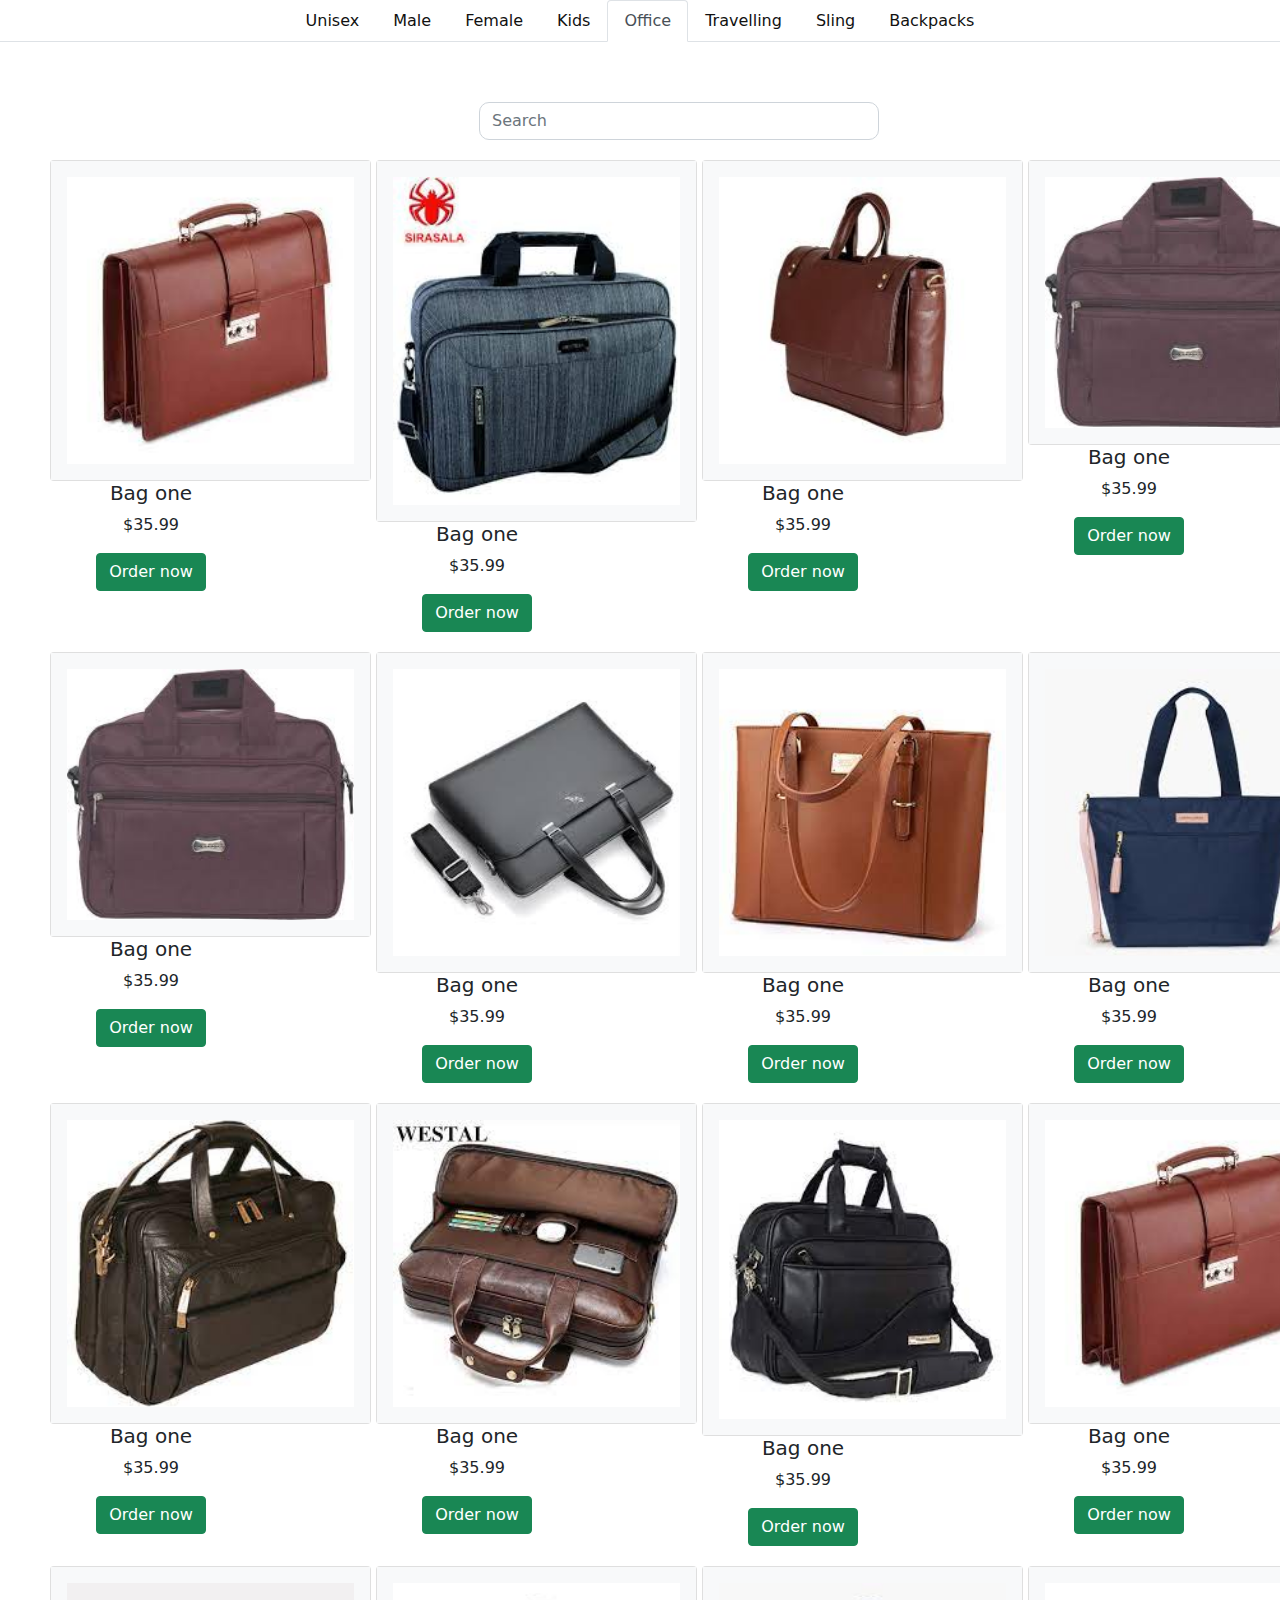
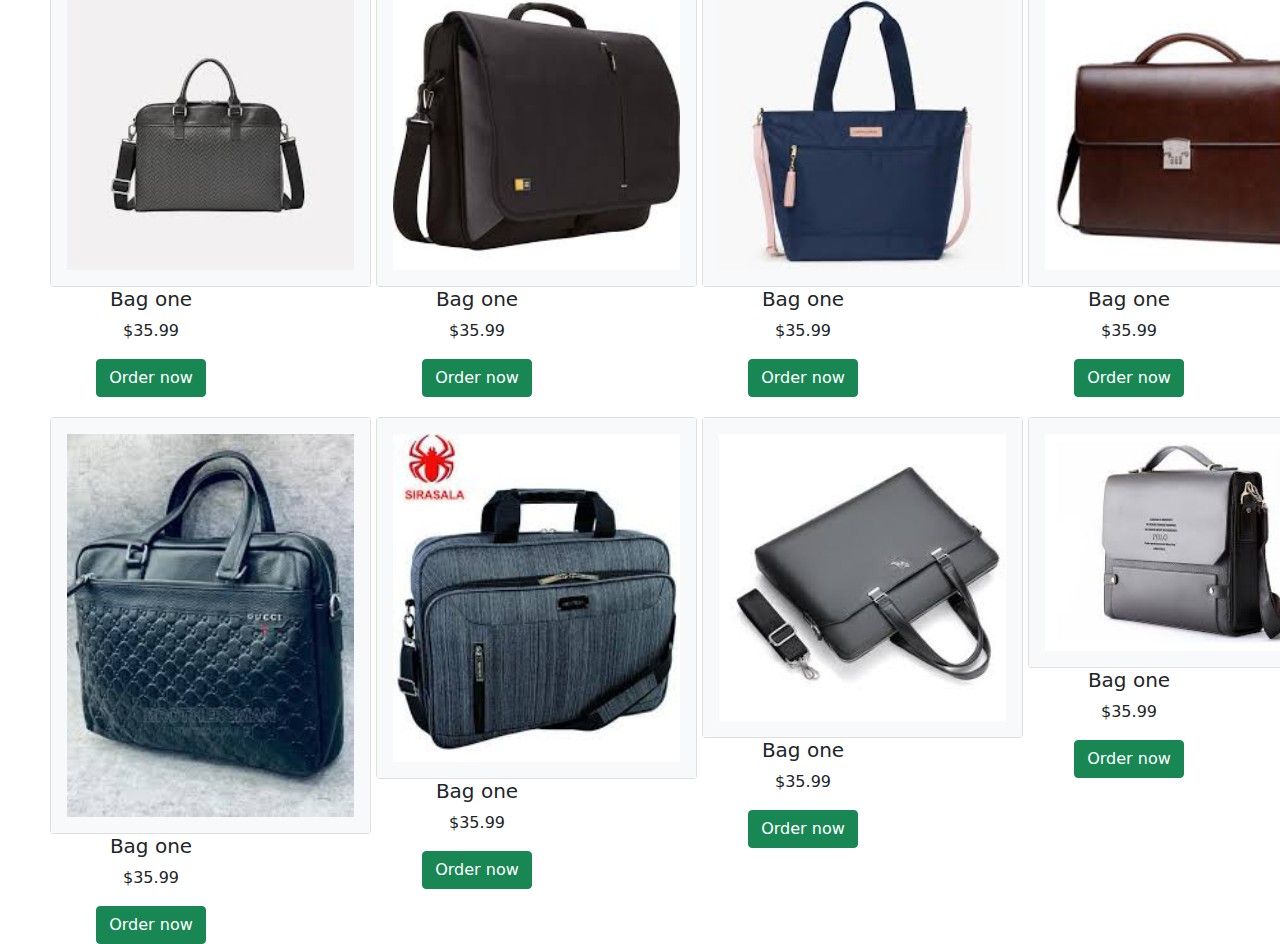
<file: BAGBAG/bag-category/office.html>
<!DOCTYPE html>
<html lang="en">
  <head>
    <meta charset="UTF-8" />
    <meta http-equiv="X-UA-Compatible" content="IE=edge" />
    <meta name="viewport" content="width=device-width, initial-scale=1.0" />
    <!-- custom css -->
    <link rel="stylesheet" href="custom.css" />
    <!-- bootstrap css -->
    <link rel="stylesheet" href="css/bootstrap.min.css" />
    <!-- font awesome cdn -->

    <link
      rel="stylesheet"
      href="https://cdnjs.cloudflare.com/ajax/libs/font-awesome/6.0.0/css/all.min.css"
      integrity="sha512-9usAa10IRO0HhonpyAIVpjrylPvoDwiPUiKdWk5t3PyolY1cOd4DSE0Ga+ri4AuTroPR5aQvXU9xC6qOPnzFeg=="
      crossorigin="anonymous"
      referrerpolicy="no-referrer"
    />

    <title>BagBag | categories - Office</title>
  </head>

  <body>
    <ul class="nav nav-tabs">
      <li class="nav-item">
        <a class="nav-link" href="unisex.html">Unisex</a>
      </li>
      <li class="nav-item">
        <a class="nav-link" href="male.html">Male</a>
      </li>
      <li class="nav-item">
        <a class="nav-link" href="female.html">Female</a>
      </li>
      <li class="nav-item">
        <a class="nav-link" href="kids.html">Kids</a>
      </li>
      <li class="nav-item">
        <a class="nav-link active" aria-current="page" href="office.html"
          >Office</a
        >
      </li>
      <li class="nav-item">
        <a class="nav-link" href="travelling.html">Travelling</a>
      </li>
      <li class="nav-item">
        <a class="nav-link" href="slings.html">Sling</a>
      </li>
      <li class="nav-item">
        <a class="nav-link" href="backpacks.html">Backpacks</a>
      </li>
    </ul>

    <div class="search">
      <form class="d-flex">
        <input
          class="form-control me-2"
          type="search"
          id="search"
          placeholder="Search"
          aria-label="Search"
        />
      </form>
    </div>

    <!-- row1 -->
    <div class="row">
      <div class="col-lg-3 text-center">
        <div class="card">
          <div class="card-body border-0 bg-light">
            <img
              src="office bags-images/download-office1.jpg"
              class="img-fluid"
              alt=""
              height="90px"
              width="400px"
            />
          </div>
        </div>
        <h5>Bag one</h5>
        <p>$35.99</p>
        <a href="#" class="btn btn-success">Order now</a>
      </div>

      <div class="col-lg-3 text-center">
        <div class="card">
          <div class="card-body border-0 bg-light">
            <img
              src="office bags-images/images-office14.jpg"
              class="img-fluid"
              alt=""
              height="90px"
              width="400px"
            />
          </div>
        </div>
        <h5>Bag one</h5>
        <p>$35.99</p>
        <a href="#" class="btn btn-success">Order now</a>
      </div>

      <div class="col-lg-3 text-center">
        <div class="card">
          <div class="card-body border-0 bg-light">
            <img
              src="office bags-images/download-office2.jpg"
              class="img-fluid"
              alt=""
              height="90px"
              width="400px"
            />
          </div>
        </div>
        <h5>Bag one</h5>
        <p>$35.99</p>
        <a href="#" class="btn btn-success">Order now</a>
      </div>

      <div class="col-lg-3 text-center">
        <div class="card">
          <div class="card-body border-0 bg-light">
            <img
              src="office bags-images/download-office3.jpg"
              class="img-fluid"
              alt=""
              height="90px"
              width="400px"
            />
          </div>
        </div>
        <h5>Bag one</h5>
        <p>$35.99</p>
        <a href="#" class="btn btn-success">Order now</a>
      </div>
    </div>

    <!-- row 2 -->
    <div class="row">
      <div class="col-lg-3 text-center">
        <div class="card">
          <div class="card-body border-0 bg-light">
            <img
              src="office bags-images/download-office3.jpg"
              class="img-fluid"
              alt=""
              height="90px"
              width="400px"
            />
          </div>
        </div>
        <h5>Bag one</h5>
        <p>$35.99</p>
        <a href="#" class="btn btn-success">Order now</a>
      </div>

      <div class="col-lg-3 text-center">
        <div class="card">
          <div class="card-body border-0 bg-light">
            <img
              src="office bags-images/images-office14 (2).jpg"
              class="img-fluid"
              alt=""
              height="90px"
              width="400px"
            />
          </div>
        </div>
        <h5>Bag one</h5>
        <p>$35.99</p>
        <a href="#" class="btn btn-success">Order now</a>
      </div>

      <div class="col-lg-3 text-center">
        <div class="card">
          <div class="card-body border-0 bg-light">
            <img
              src="office bags-images/download-office4.jpg"
              class="img-fluid"
              alt=""
              height="90px"
              width="400px"
            />
          </div>
        </div>
        <h5>Bag one</h5>
        <p>$35.99</p>
        <a href="#" class="btn btn-success">Order now</a>
      </div>

      <div class="col-lg-3 text-center">
        <div class="card">
          <div class="card-body border-0 bg-light">
            <img
              src="office bags-images/images-office11.jpg"
              class="img-fluid"
              alt=""
              height="90px"
              width="400px"
            />
          </div>
        </div>
        <h5>Bag one</h5>
        <p>$35.99</p>
        <a href="#" class="btn btn-success">Order now</a>
      </div>
    </div>

    <!-- row3 -->
    <div class="row">
      <div class="col-lg-3 text-center">
        <div class="card">
          <div class="card-body border-0 bg-light">
            <img
              src="office bags-images/download-office5.jpg"
              class="img-fluid"
              alt=""
              height="90px"
              width="400px"
            />
          </div>
        </div>
        <h5>Bag one</h5>
        <p>$35.99</p>
        <a href="#" class="btn btn-success">Order now</a>
      </div>

      <div class="col-lg-3 text-center">
        <div class="card">
          <div class="card-body border-0 bg-light">
            <img
              src="office bags-images/download-office6.jpg"
              class="img-fluid"
              alt=""
              height="90px"
              width="400px"
            />
          </div>
        </div>
        <h5>Bag one</h5>
        <p>$35.99</p>
        <a href="#" class="btn btn-success">Order now</a>
      </div>

      <div class="col-lg-3 text-center">
        <div class="card">
          <div class="card-body border-0 bg-light">
            <img
              src="office bags-images/download-office7.jpg"
              class="img-fluid"
              alt=""
              height="90px"
              width="400px"
            />
          </div>
        </div>
        <h5>Bag one</h5>
        <p>$35.99</p>
        <a href="#" class="btn btn-success">Order now</a>
      </div>

      <div class="col-lg-3 text-center">
        <div class="card">
          <div class="card-body border-0 bg-light">
            <img
              src="office bags-images/download-office1.jpg"
              class="img-fluid"
              alt=""
              height="90px"
              width="400px"
            />
          </div>
        </div>
        <h5>Bag one</h5>
        <p>$35.99</p>
        <a href="#" class="btn btn-success">Order now</a>
      </div>
    </div>

    <!-- row 4 -->
    <div class="row">
      <div class="col-lg-3 text-center">
        <div class="card">
          <div class="card-body border-0 bg-light">
            <img
              src="office bags-images/images-office-18.jpg"
              class="img-fluid"
              alt=""
              height="90px"
              width="400px"
            />
          </div>
        </div>
        <h5>Bag one</h5>
        <p>$35.99</p>
        <a href="#" class="btn btn-success">Order now</a>
      </div>

      <div class="col-lg-3 text-center">
        <div class="card">
          <div class="card-body border-0 bg-light">
            <img
              src="office bags-images/images-office10.jpg"
              class="img-fluid"
              alt=""
              height="90px"
              width="400px"
            />
          </div>
        </div>
        <h5>Bag one</h5>
        <p>$35.99</p>
        <a href="#" class="btn btn-success">Order now</a>
      </div>

      <div class="col-lg-3 text-center">
        <div class="card">
          <div class="card-body border-0 bg-light">
            <img
              src="office bags-images/images-office11.jpg"
              class="img-fluid"
              alt=""
              height="90px"
              width="400px"
            />
          </div>
        </div>
        <h5>Bag one</h5>
        <p>$35.99</p>
        <a href="#" class="btn btn-success">Order now</a>
      </div>

      <div class="col-lg-3 text-center">
        <div class="card">
          <div class="card-body border-0 bg-light">
            <img
              src="office bags-images/images-office12.jpg"
              class="img-fluid"
              alt=""
              height="90px"
              width="400px"
            />
          </div>
        </div>
        <h5>Bag one</h5>
        <p>$35.99</p>
        <a href="#" class="btn btn-success">Order now</a>
      </div>
    </div>

    <!-- row5 -->
    <div class="row">
      <div class="col-lg-3 text-center">
        <div class="card">
          <div class="card-body border-0 bg-light">
            <img
              src="office bags-images/images-office13.jpg"
              class="img-fluid"
              alt=""
              height="90px"
              width="400px"
            />
          </div>
        </div>
        <h5>Bag one</h5>
        <p>$35.99</p>
        <a href="#" class="btn btn-success">Order now</a>
      </div>

      <div class="col-lg-3 text-center">
        <div class="card">
          <div class="card-body border-0 bg-light">
            <img
              src="office bags-images/images-office14.jpg"
              class="img-fluid"
              alt=""
              height="90px"
              width="400px"
            />
          </div>
        </div>
        <h5>Bag one</h5>
        <p>$35.99</p>
        <a href="#" class="btn btn-success">Order now</a>
      </div>

      <div class="col-lg-3 text-center">
        <div class="card">
          <div class="card-body border-0 bg-light">
            <img
              src="office bags-images/images-office14 (2).jpg"
              class="img-fluid"
              alt=""
              height="90px"
              width="400px"
            />
          </div>
        </div>
        <h5>Bag one</h5>
        <p>$35.99</p>
        <a href="#" class="btn btn-success">Order now</a>
      </div>

      <div class="col-lg-3 text-center">
        <div class="card">
          <div class="card-body border-0 bg-light">
            <img
              src="office bags-images/images-office15.jpg"
              class="img-fluid"
              alt=""
              height="90px"
              width="400px"
            />
          </div>
        </div>
        <h5>Bag one</h5>
        <p>$35.99</p>
        <a href="#" class="btn btn-success">Order now</a>
      </div>
    </div>
  </body>
</html>
</file>
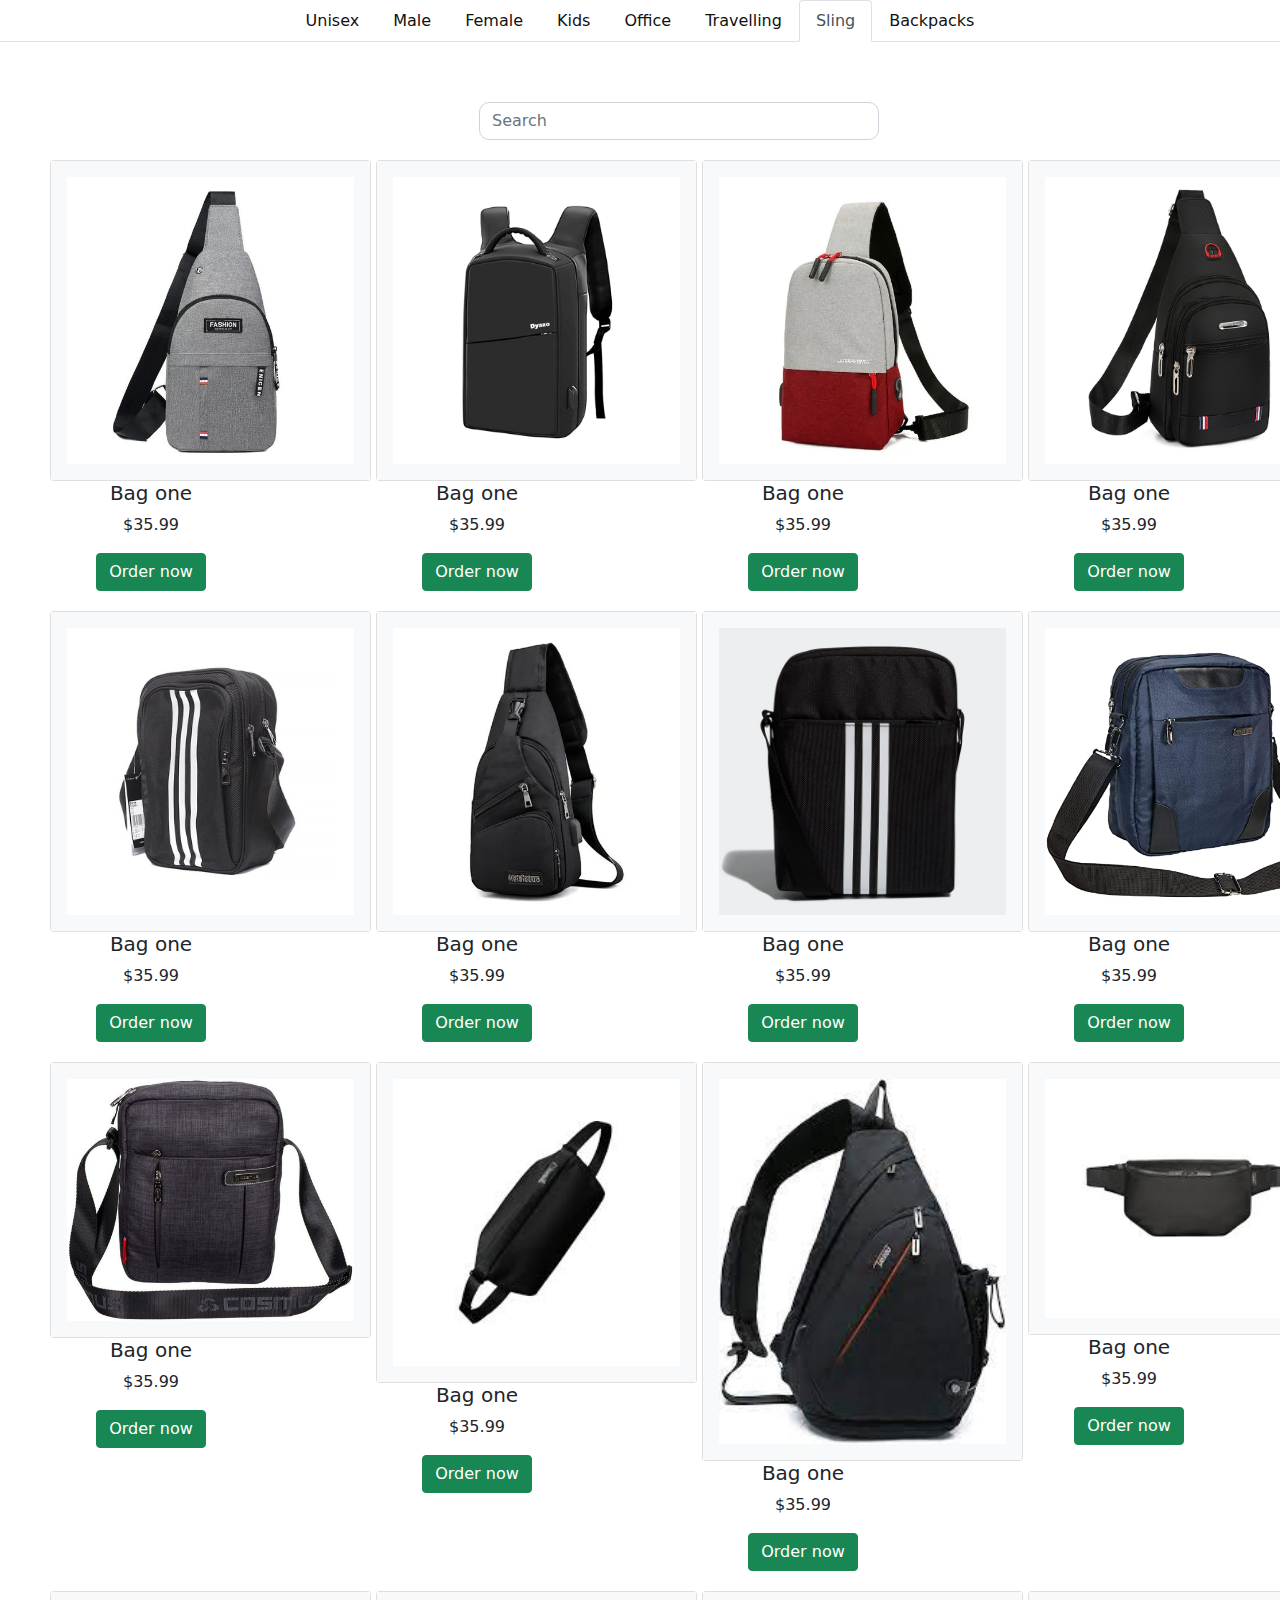
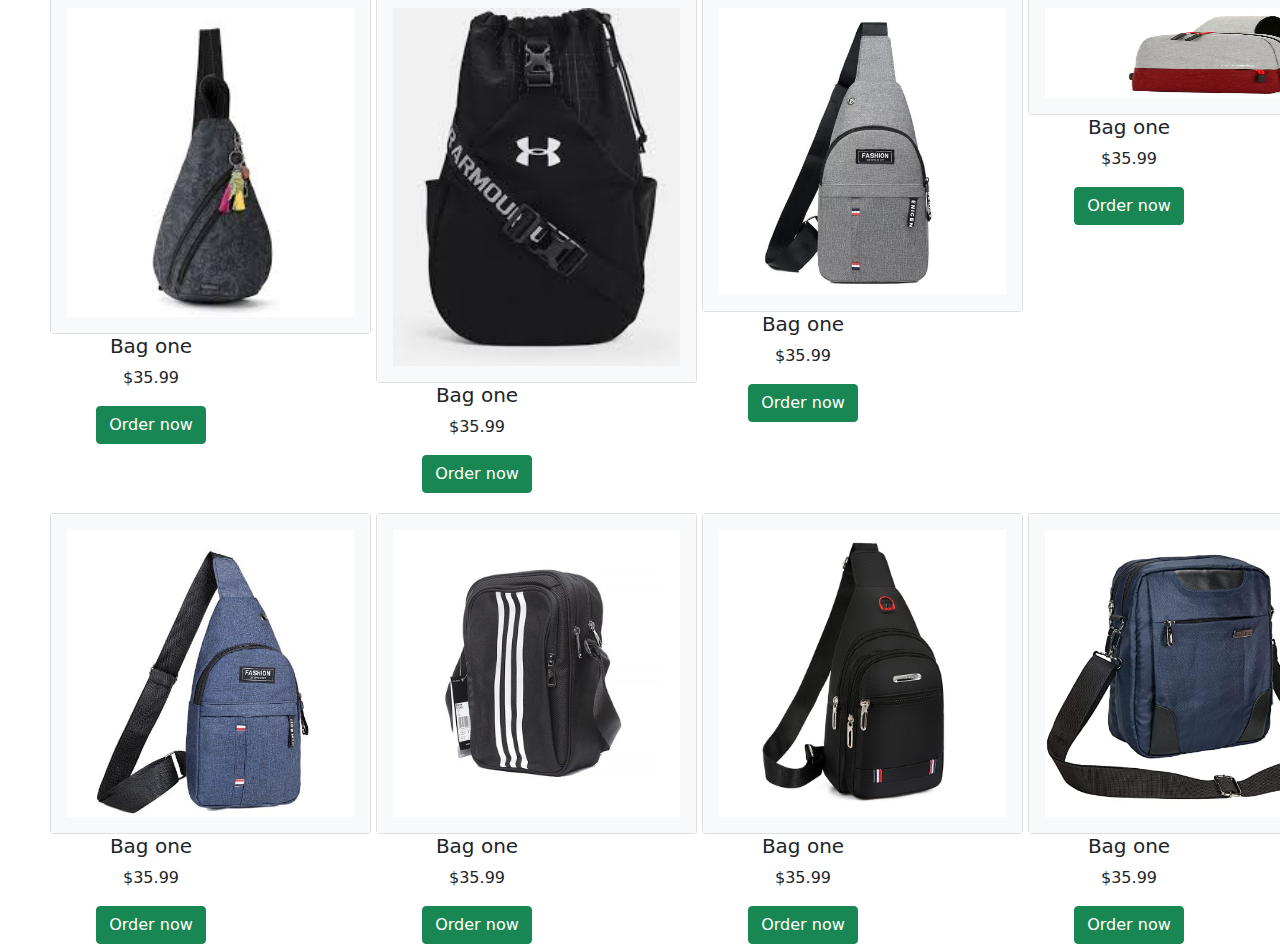
<file: BAGBAG/bag-category/slings.html>
<!DOCTYPE html>
<html lang="en">
  <head>
    <meta charset="UTF-8" />
    <meta http-equiv="X-UA-Compatible" content="IE=edge" />
    <meta name="viewport" content="width=device-width, initial-scale=1.0" />
    <!-- custom css -->
    <link rel="stylesheet" href="custom.css" />
    <!-- bootstrap css -->
    <link rel="stylesheet" href="css/bootstrap.min.css" />
    <!-- font awesome cdn -->

    <link
      rel="stylesheet"
      href="https://cdnjs.cloudflare.com/ajax/libs/font-awesome/6.0.0/css/all.min.css"
      integrity="sha512-9usAa10IRO0HhonpyAIVpjrylPvoDwiPUiKdWk5t3PyolY1cOd4DSE0Ga+ri4AuTroPR5aQvXU9xC6qOPnzFeg=="
      crossorigin="anonymous"
      referrerpolicy="no-referrer"
    />

    <title>BagBag | categories - Slings</title>
  </head>

  <body>
    <ul class="nav nav-tabs">
      <li class="nav-item">
        <a class="nav-link" href="unisex.html">Unisex</a>
      </li>
      <li class="nav-item">
        <a class="nav-link" href="male.html">Male</a>
      </li>
      <li class="nav-item">
        <a class="nav-link" href="female.html">Female</a>
      </li>
      <li class="nav-item">
        <a class="nav-link" href="kids.html">Kids</a>
      </li>
      <li class="nav-item">
        <a class="nav-link" href="office.html">Office</a>
      </li>
      <li class="nav-item">
        <a class="nav-link" href="travelling.html">Travelling</a>
      </li>
      <li class="nav-item">
        <a class="nav-link active" aria-current="page" href="slings.html"
          >Sling</a
        >
      </li>
      <li class="nav-item">
        <a class="nav-link" href="backpacks.html">Backpacks</a>
      </li>
    </ul>

    <div class="search">
      <form class="d-flex">
        <input
          class="form-control me-2"
          type="search"
          id="search"
          placeholder="Search"
          aria-label="Search"
        />
      </form>
    </div>

    <!-- row1 -->
    <div class="row">
      <div class="col-lg-3 text-center">
        <div class="card">
          <div class="card-body border-0 bg-light">
            <img
              src="slings-bags images/bag1.jpg"
              class="img-fluid"
              alt=""
              height="90px"
              width="400px"
            />
          </div>
        </div>
        <h5>Bag one</h5>
        <p>$35.99</p>
        <a href="#" class="btn btn-success">Order now</a>
      </div>

      <div class="col-lg-3 text-center">
        <div class="card">
          <div class="card-body border-0 bg-light">
            <img
              src="slings-bags images/bag13.jpg"
              class="img-fluid"
              alt=""
              height="90px"
              width="400px"
            />
          </div>
        </div>
        <h5>Bag one</h5>
        <p>$35.99</p>
        <a href="#" class="btn btn-success">Order now</a>
      </div>

      <div class="col-lg-3 text-center">
        <div class="card">
          <div class="card-body border-0 bg-light">
            <img
              src="slings-bags images/bag15.webp"
              class="img-fluid"
              alt=""
              height="90px"
              width="400px"
            />
          </div>
        </div>
        <h5>Bag one</h5>
        <p>$35.99</p>
        <a href="#" class="btn btn-success">Order now</a>
      </div>

      <div class="col-lg-3 text-center">
        <div class="card">
          <div class="card-body border-0 bg-light">
            <img
              src="slings-bags images/bag16.jpg"
              class="img-fluid"
              alt=""
              height="90px"
              width="400px"
            />
          </div>
        </div>
        <h5>Bag one</h5>
        <p>$35.99</p>
        <a href="#" class="btn btn-success">Order now</a>
      </div>
    </div>

    <!-- row 2 -->
    <div class="row">
      <div class="col-lg-3 text-center">
        <div class="card">
          <div class="card-body border-0 bg-light">
            <img
              src="slings-bags images/bag4 (1).jpg"
              class="img-fluid"
              alt=""
              height="90px"
              width="400px"
            />
          </div>
        </div>
        <h5>Bag one</h5>
        <p>$35.99</p>
        <a href="#" class="btn btn-success">Order now</a>
      </div>

      <div class="col-lg-3 text-center">
        <div class="card">
          <div class="card-body border-0 bg-light">
            <img
              src="slings-bags images/bag3.webp"
              class="img-fluid"
              alt=""
              height="90px"
              width="400px"
            />
          </div>
        </div>
        <h5>Bag one</h5>
        <p>$35.99</p>
        <a href="#" class="btn btn-success">Order now</a>
      </div>

      <div class="col-lg-3 text-center">
        <div class="card">
          <div class="card-body border-0 bg-light">
            <img
              src="slings-bags images/bag5.jpg"
              class="img-fluid"
              alt=""
              height="90px"
              width="400px"
            />
          </div>
        </div>
        <h5>Bag one</h5>
        <p>$35.99</p>
        <a href="#" class="btn btn-success">Order now</a>
      </div>

      <div class="col-lg-3 text-center">
        <div class="card">
          <div class="card-body border-0 bg-light">
            <img
              src="slings-bags images/bag6.jpg"
              class="img-fluid"
              alt=""
              height="90px"
              width="400px"
            />
          </div>
        </div>
        <h5>Bag one</h5>
        <p>$35.99</p>
        <a href="#" class="btn btn-success">Order now</a>
      </div>
    </div>

    <!-- row3 -->
    <div class="row">
      <div class="col-lg-3 text-center">
        <div class="card">
          <div class="card-body border-0 bg-light">
            <img
              src="slings-bags images/bag7.jpg"
              class="img-fluid"
              alt=""
              height="90px"
              width="400px"
            />
          </div>
        </div>
        <h5>Bag one</h5>
        <p>$35.99</p>
        <a href="#" class="btn btn-success">Order now</a>
      </div>

      <div class="col-lg-3 text-center">
        <div class="card">
          <div class="card-body border-0 bg-light">
            <img
              src="slings-bags images/download-sling-9.jpg"
              class="img-fluid"
              alt=""
              height="90px"
              width="400px"
            />
          </div>
        </div>
        <h5>Bag one</h5>
        <p>$35.99</p>
        <a href="#" class="btn btn-success">Order now</a>
      </div>

      <div class="col-lg-3 text-center">
        <div class="card">
          <div class="card-body border-0 bg-light">
            <img
              src="slings-bags images/download-sling8.jpg"
              class="img-fluid"
              alt=""
              height="90px"
              width="400px"
            />
          </div>
        </div>
        <h5>Bag one</h5>
        <p>$35.99</p>
        <a href="#" class="btn btn-success">Order now</a>
      </div>

      <div class="col-lg-3 text-center">
        <div class="card">
          <div class="card-body border-0 bg-light">
            <img
              src="slings-bags images/images-sling10.jpg"
              class="img-fluid"
              alt=""
              height="90px"
              width="400px"
            />
          </div>
        </div>
        <h5>Bag one</h5>
        <p>$35.99</p>
        <a href="#" class="btn btn-success">Order now</a>
      </div>
    </div>

    <!-- row 4 -->
    <div class="row">
      <div class="col-lg-3 text-center">
        <div class="card">
          <div class="card-body border-0 bg-light">
            <img
              src="slings-bags images/images-sling11.jpg"
              class="img-fluid"
              alt=""
              height="90px"
              width="400px"
            />
          </div>
        </div>
        <h5>Bag one</h5>
        <p>$35.99</p>
        <a href="#" class="btn btn-success">Order now</a>
      </div>

      <div class="col-lg-3 text-center">
        <div class="card">
          <div class="card-body border-0 bg-light">
            <img
              src="slings-bags images/images-sling12.jpg"
              class="img-fluid"
              alt=""
              height="90px"
              width="400px"
            />
          </div>
        </div>
        <h5>Bag one</h5>
        <p>$35.99</p>
        <a href="#" class="btn btn-success">Order now</a>
      </div>

      <div class="col-lg-3 text-center">
        <div class="card">
          <div class="card-body border-0 bg-light">
            <img
              src="slings-bags images/bag1.jpg"
              class="img-fluid"
              alt=""
              height="90px"
              width="400px"
            />
          </div>
        </div>
        <h5>Bag one</h5>
        <p>$35.99</p>
        <a href="#" class="btn btn-success">Order now</a>
      </div>

      <div class="col-lg-3 text-center">
        <div class="card">
          <div class="card-body border-0 bg-light">
            <img
              src="slings-bags images/bag15.webp"
              alt=""
              height="90px"
              width="400px"
            />
          </div>
        </div>
        <h5>Bag one</h5>
        <p>$35.99</p>
        <a href="#" class="btn btn-success">Order now</a>
      </div>
    </div>

    <!-- row5 -->
    <div class="row">
      <div class="col-lg-3 text-center">
        <div class="card">
          <div class="card-body border-0 bg-light">
            <img
              src="slings-bags images/bag2.jpg"
              class="img-fluid"
              alt=""
              height="90px"
              width="400px"
            />
          </div>
        </div>
        <h5>Bag one</h5>
        <p>$35.99</p>
        <a href="#" class="btn btn-success">Order now</a>
      </div>

      <div class="col-lg-3 text-center">
        <div class="card">
          <div class="card-body border-0 bg-light">
            <img
              src="slings-bags images/bag4 (1).jpg"
              class="img-fluid"
              alt=""
              height="90px"
              width="400px"
            />
          </div>
        </div>
        <h5>Bag one</h5>
        <p>$35.99</p>
        <a href="#" class="btn btn-success">Order now</a>
      </div>

      <div class="col-lg-3 text-center">
        <div class="card">
          <div class="card-body border-0 bg-light">
            <img
              src="slings-bags images/bag16.jpg"
              class="img-fluid"
              alt=""
              height="90px"
              width="400px"
            />
          </div>
        </div>
        <h5>Bag one</h5>
        <p>$35.99</p>
        <a href="#" class="btn btn-success">Order now</a>
      </div>

      <div class="col-lg-3 text-center">
        <div class="card">
          <div class="card-body border-0 bg-light">
            <img
              src="unisex bags-image/bag10.jpg"
              class="img-fluid"
              alt=""
              height="90px"
              width="400px"
            />
          </div>
        </div>
        <h5>Bag one</h5>
        <p>$35.99</p>
        <a href="#" class="btn btn-success">Order now</a>
      </div>
    </div>
  </body>
</html>
</file>
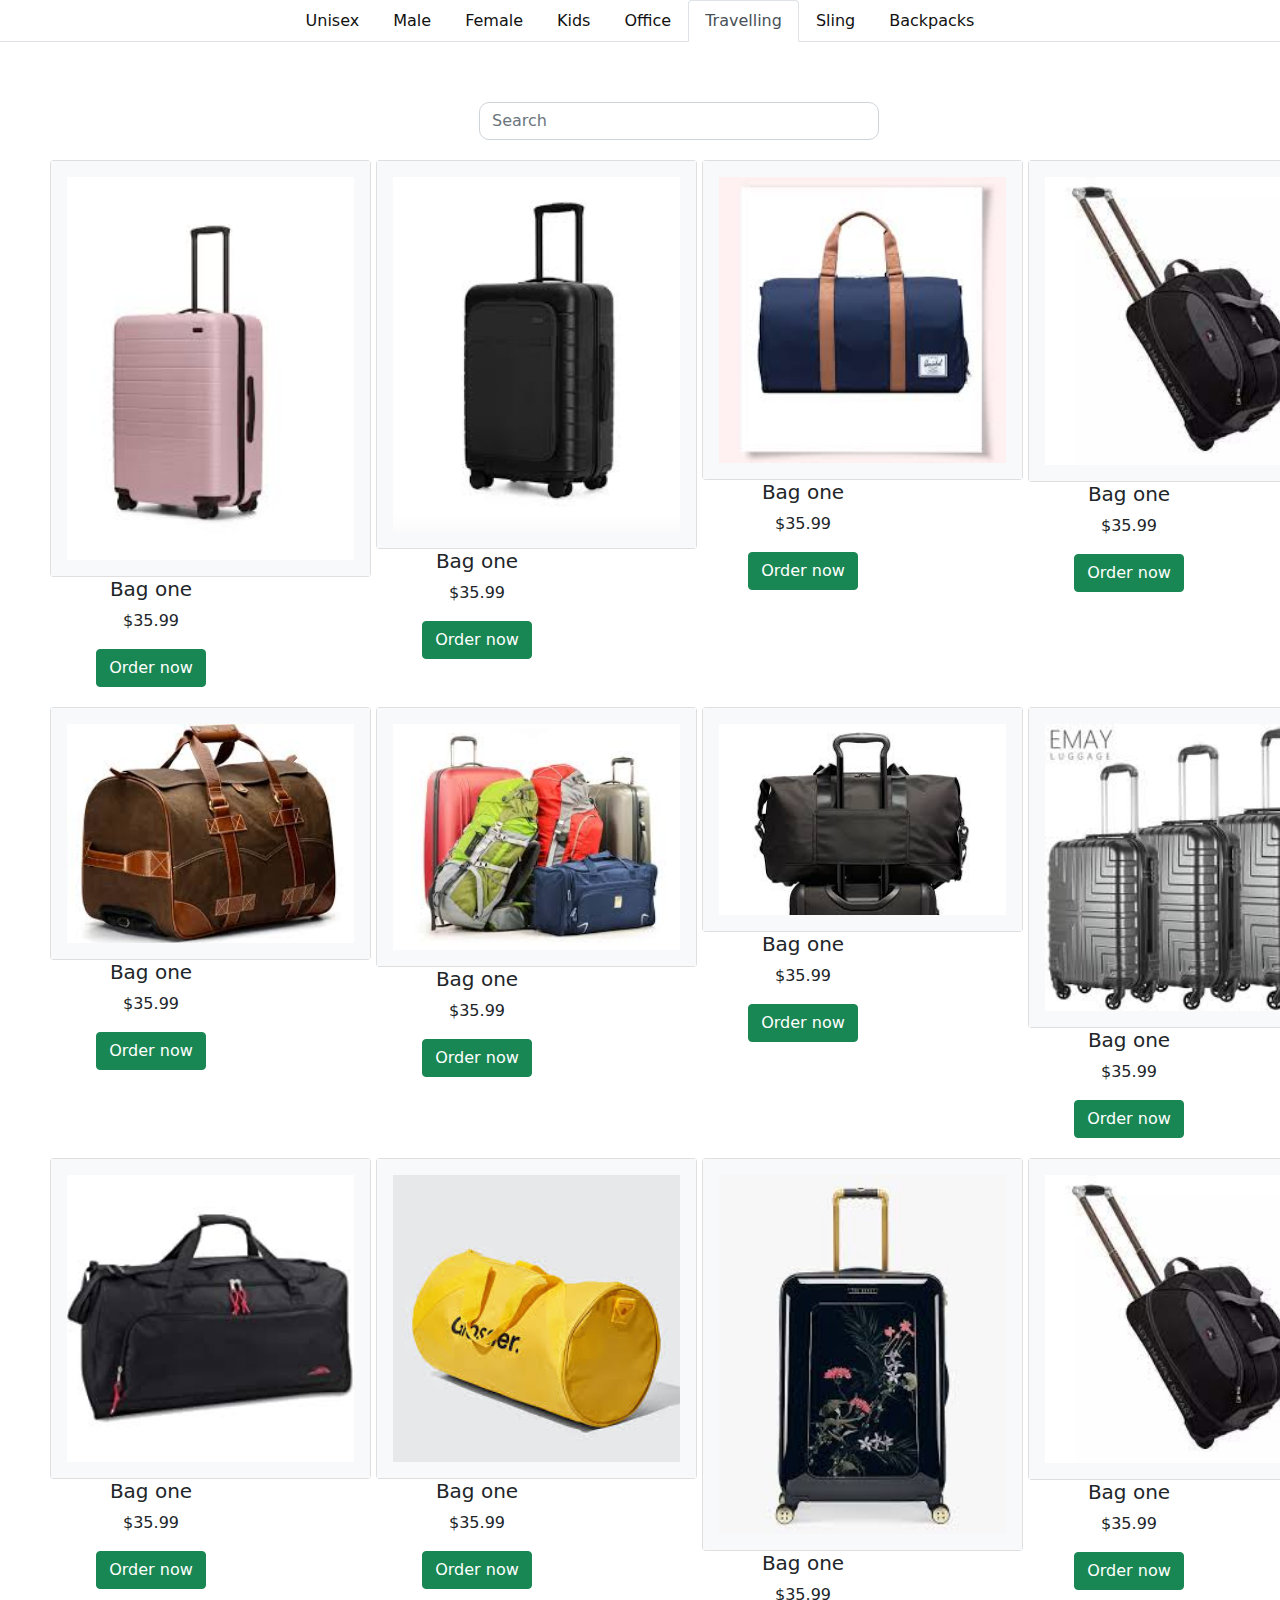
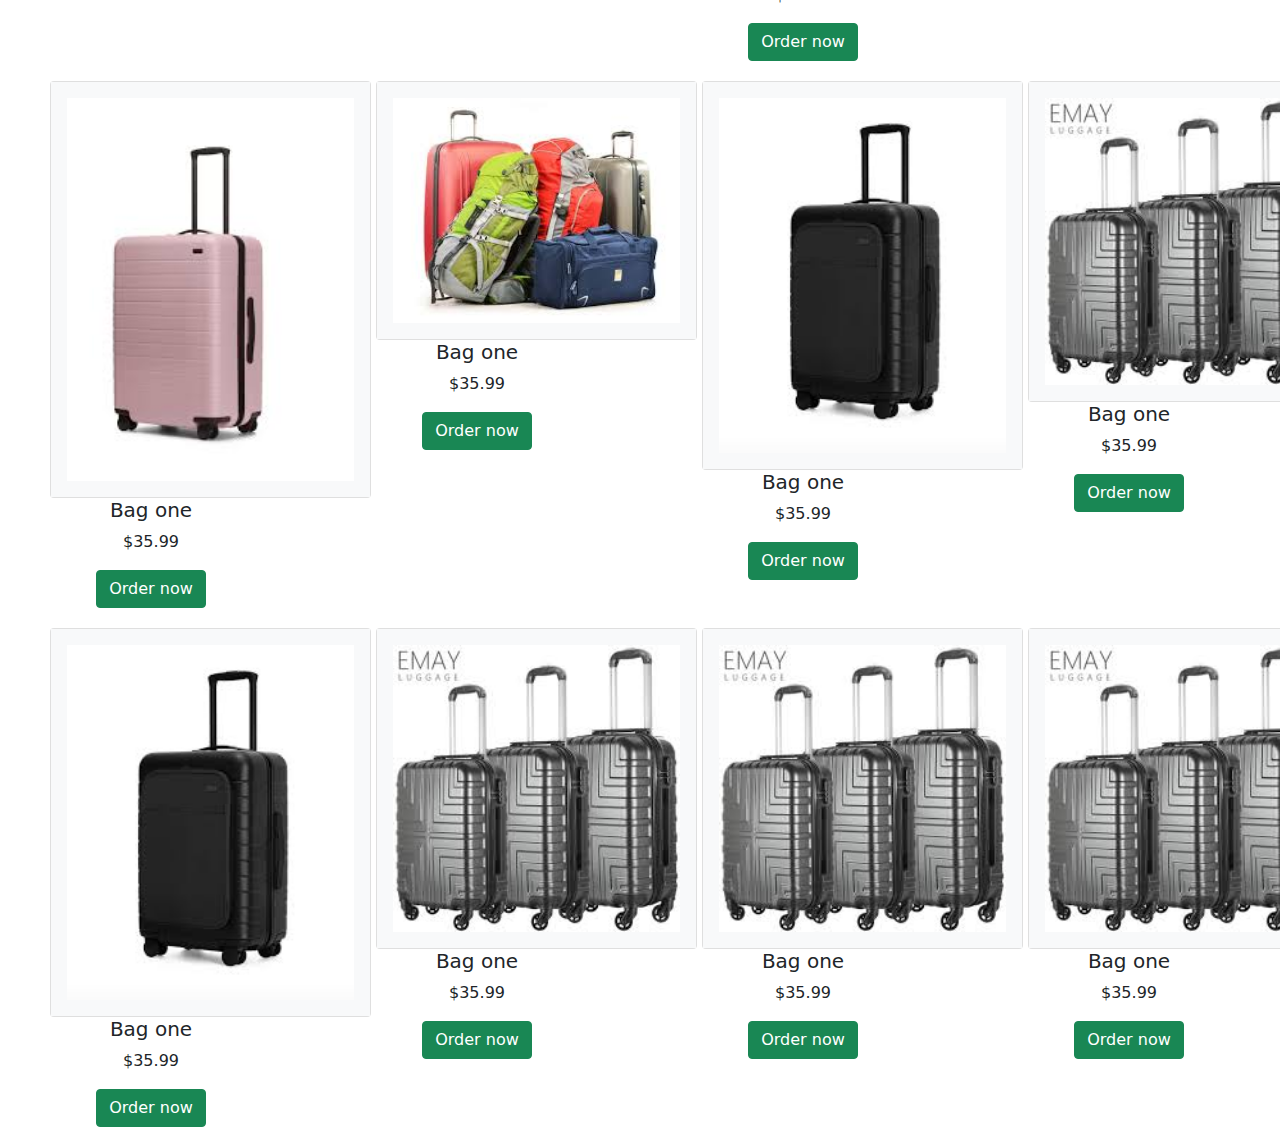
<file: BAGBAG/bag-category/travelling.html>
<!DOCTYPE html>
<html lang="en">
  <head>
    <meta charset="UTF-8" />
    <meta http-equiv="X-UA-Compatible" content="IE=edge" />
    <meta name="viewport" content="width=device-width, initial-scale=1.0" />
    <!-- custom css -->
    <link rel="stylesheet" href="custom.css" />
    <!-- bootstrap css -->
    <link rel="stylesheet" href="css/bootstrap.min.css" />
    <!-- font awesome cdn -->

    <link
      rel="stylesheet"
      href="https://cdnjs.cloudflare.com/ajax/libs/font-awesome/6.0.0/css/all.min.css"
      integrity="sha512-9usAa10IRO0HhonpyAIVpjrylPvoDwiPUiKdWk5t3PyolY1cOd4DSE0Ga+ri4AuTroPR5aQvXU9xC6qOPnzFeg=="
      crossorigin="anonymous"
      referrerpolicy="no-referrer"
    />

    <title>BagBag | categories - Travelling</title>
  </head>

  <body>
    <ul class="nav nav-tabs">
      <li class="nav-item">
        <a class="nav-link" href="unisex.html">Unisex</a>
      </li>
      <li class="nav-item">
        <a class="nav-link" href="male.html">Male</a>
      </li>
      <li class="nav-item">
        <a class="nav-link" href="female.html">Female</a>
      </li>
      <li class="nav-item">
        <a class="nav-link" href="kids.html">Kids</a>
      </li>
      <li class="nav-item">
        <a class="nav-link" href="office.html">Office</a>
      </li>
      <li class="nav-item">
        <a class="nav-link active" aria-current="page" href="travelling.html"
          >Travelling</a
        >
      </li>
      <li class="nav-item">
        <a class="nav-link" href="slings.html">Sling</a>
      </li>
      <li class="nav-item">
        <a class="nav-link" href="backpacks.html">Backpacks</a>
      </li>
    </ul>

    <div class="search">
      <form class="d-flex">
        <input
          class="form-control me-2"
          type="search"
          id="search"
          placeholder="Search"
          aria-label="Search"
        />
      </form>
    </div>

    <!-- row1 -->
    <div class="row">
      <div class="col-lg-3 text-center">
        <div class="card">
          <div class="card-body border-0 bg-light">
            <img
              src="travelling/download1.jpg"
              class="img-fluid"
              alt=""
              height="90px"
              width="400px"
            />
          </div>
        </div>
        <h5>Bag one</h5>
        <p>$35.99</p>
        <a href="#" class="btn btn-success">Order now</a>
      </div>

      <div class="col-lg-3 text-center">
        <div class="card">
          <div class="card-body border-0 bg-light">
            <img
              src="travelling/download2.jpg"
              class="img-fluid"
              alt=""
              height="90px"
              width="400px"
            />
          </div>
        </div>
        <h5>Bag one</h5>
        <p>$35.99</p>
        <a href="#" class="btn btn-success">Order now</a>
      </div>

      <div class="col-lg-3 text-center">
        <div class="card">
          <div class="card-body border-0 bg-light">
            <img
              src="travelling/download3.jpg"
              class="img-fluid"
              alt=""
              height="90px"
              width="400px"
            />
          </div>
        </div>
        <h5>Bag one</h5>
        <p>$35.99</p>
        <a href="#" class="btn btn-success">Order now</a>
      </div>

      <div class="col-lg-3 text-center">
        <div class="card">
          <div class="card-body border-0 bg-light">
            <img
              src="travelling/download6.jpg"
              class="img-fluid"
              alt=""
              height="90px"
              width="400px"
            />
          </div>
        </div>
        <h5>Bag one</h5>
        <p>$35.99</p>
        <a href="#" class="btn btn-success">Order now</a>
      </div>
    </div>

    <!-- row 2 -->
    <div class="row">
      <div class="col-lg-3 text-center">
        <div class="card">
          <div class="card-body border-0 bg-light">
            <img
              src="travelling/images-4.jpg"
              class="img-fluid"
              alt=""
              height="90px"
              width="400px"
            />
          </div>
        </div>
        <h5>Bag one</h5>
        <p>$35.99</p>
        <a href="#" class="btn btn-success">Order now</a>
      </div>

      <div class="col-lg-3 text-center">
        <div class="card">
          <div class="card-body border-0 bg-light">
            <img
              src="travelling/images-download5.jpg"
              class="img-fluid"
              alt=""
              height="90px"
              width="400px"
            />
          </div>
        </div>
        <h5>Bag one</h5>
        <p>$35.99</p>
        <a href="#" class="btn btn-success">Order now</a>
      </div>

      <div class="col-lg-3 text-center">
        <div class="card">
          <div class="card-body border-0 bg-light">
            <img
              src="travelling/images10.jpg"
              class="img-fluid"
              alt=""
              height="90px"
              width="400px"
            />
          </div>
        </div>
        <h5>Bag one</h5>
        <p>$35.99</p>
        <a href="#" class="btn btn-success">Order now</a>
      </div>

      <div class="col-lg-3 text-center">
        <div class="card">
          <div class="card-body border-0 bg-light">
            <img
              src="travelling/images11.jpg"
              class="img-fluid"
              alt=""
              height="90px"
              width="400px"
            />
          </div>
        </div>
        <h5>Bag one</h5>
        <p>$35.99</p>
        <a href="#" class="btn btn-success">Order now</a>
      </div>
    </div>

    <!-- row3 -->
    <div class="row">
      <div class="col-lg-3 text-center">
        <div class="card">
          <div class="card-body border-0 bg-light">
            <img
              src="travelling/images7.jpg"
              class="img-fluid"
              alt=""
              height="90px"
              width="400px"
            />
          </div>
        </div>
        <h5>Bag one</h5>
        <p>$35.99</p>
        <a href="#" class="btn btn-success">Order now</a>
      </div>

      <div class="col-lg-3 text-center">
        <div class="card">
          <div class="card-body border-0 bg-light">
            <img
              src="travelling/images8.jpg"
              class="img-fluid"
              alt=""
              height="90px"
              width="400px"
            />
          </div>
        </div>
        <h5>Bag one</h5>
        <p>$35.99</p>
        <a href="#" class="btn btn-success">Order now</a>
      </div>

      <div class="col-lg-3 text-center">
        <div class="card">
          <div class="card-body border-0 bg-light">
            <img
              src="travelling/images9.jpg"
              class="img-fluid"
              alt=""
              height="90px"
              width="400px"
            />
          </div>
        </div>
        <h5>Bag one</h5>
        <p>$35.99</p>
        <a href="#" class="btn btn-success">Order now</a>
      </div>

      <div class="col-lg-3 text-center">
        <div class="card">
          <div class="card-body border-0 bg-light">
            <img
              src="travelling/download6.jpg"
              class="img-fluid"
              alt=""
              height="90px"
              width="400px"
            />
          </div>
        </div>
        <h5>Bag one</h5>
        <p>$35.99</p>
        <a href="#" class="btn btn-success">Order now</a>
      </div>
    </div>

    <!-- row 4 -->
    <div class="row">
      <div class="col-lg-3 text-center">
        <div class="card">
          <div class="card-body border-0 bg-light">
            <img
              src="travelling/download1.jpg"
              class="img-fluid"
              alt=""
              height="90px"
              width="400px"
            />
          </div>
        </div>
        <h5>Bag one</h5>
        <p>$35.99</p>
        <a href="#" class="btn btn-success">Order now</a>
      </div>

      <div class="col-lg-3 text-center">
        <div class="card">
          <div class="card-body border-0 bg-light">
            <img
              src="travelling/images-download5.jpg"
              class="img-fluid"
              alt=""
              height="90px"
              width="400px"
            />
          </div>
        </div>
        <h5>Bag one</h5>
        <p>$35.99</p>
        <a href="#" class="btn btn-success">Order now</a>
      </div>

      <div class="col-lg-3 text-center">
        <div class="card">
          <div class="card-body border-0 bg-light">
            <img
              src="travelling/download2.jpg"
              class="img-fluid"
              alt=""
              height="90px"
              width="400px"
            />
          </div>
        </div>
        <h5>Bag one</h5>
        <p>$35.99</p>
        <a href="#" class="btn btn-success">Order now</a>
      </div>

      <div class="col-lg-3 text-center">
        <div class="card">
          <div class="card-body border-0 bg-light">
            <img
              src="travelling/images11.jpg"
              class="img-fluid"
              alt=""
              height="90px"
              width="400px"
            />
          </div>
        </div>
        <h5>Bag one</h5>
        <p>$35.99</p>
        <a href="#" class="btn btn-success">Order now</a>
      </div>
    </div>

    <!-- row5 -->
    <div class="row">
      <div class="col-lg-3 text-center">
        <div class="card">
          <div class="card-body border-0 bg-light">
            <img
              src="travelling/download2.jpg"
              class="img-fluid"
              alt=""
              height="90px"
              width="400px"
            />
          </div>
        </div>
        <h5>Bag one</h5>
        <p>$35.99</p>
        <a href="#" class="btn btn-success">Order now</a>
      </div>

      <div class="col-lg-3 text-center">
        <div class="card">
          <div class="card-body border-0 bg-light">
            <img
              src="travelling/images11.jpg"
              class="img-fluid"
              alt=""
              height="90px"
              width="400px"
            />
          </div>
        </div>
        <h5>Bag one</h5>
        <p>$35.99</p>
        <a href="#" class="btn btn-success">Order now</a>
      </div>

      <div class="col-lg-3 text-center">
        <div class="card">
          <div class="card-body border-0 bg-light">
            <img
              src="travelling/images11.jpg"
              class="img-fluid"
              alt=""
              height="90px"
              width="400px"
            />
          </div>
        </div>
        <h5>Bag one</h5>
        <p>$35.99</p>
        <a href="#" class="btn btn-success">Order now</a>
      </div>

      <div class="col-lg-3 text-center">
        <div class="card">
          <div class="card-body border-0 bg-light">
            <img
              src="travelling/images11.jpg"
              class="img-fluid"
              alt=""
              height="90px"
              width="400px"
            />
          </div>
        </div>
        <h5>Bag one</h5>
        <p>$35.99</p>
        <a href="#" class="btn btn-success">Order now</a>
      </div>
    </div>
  </body>
</html>
</file>
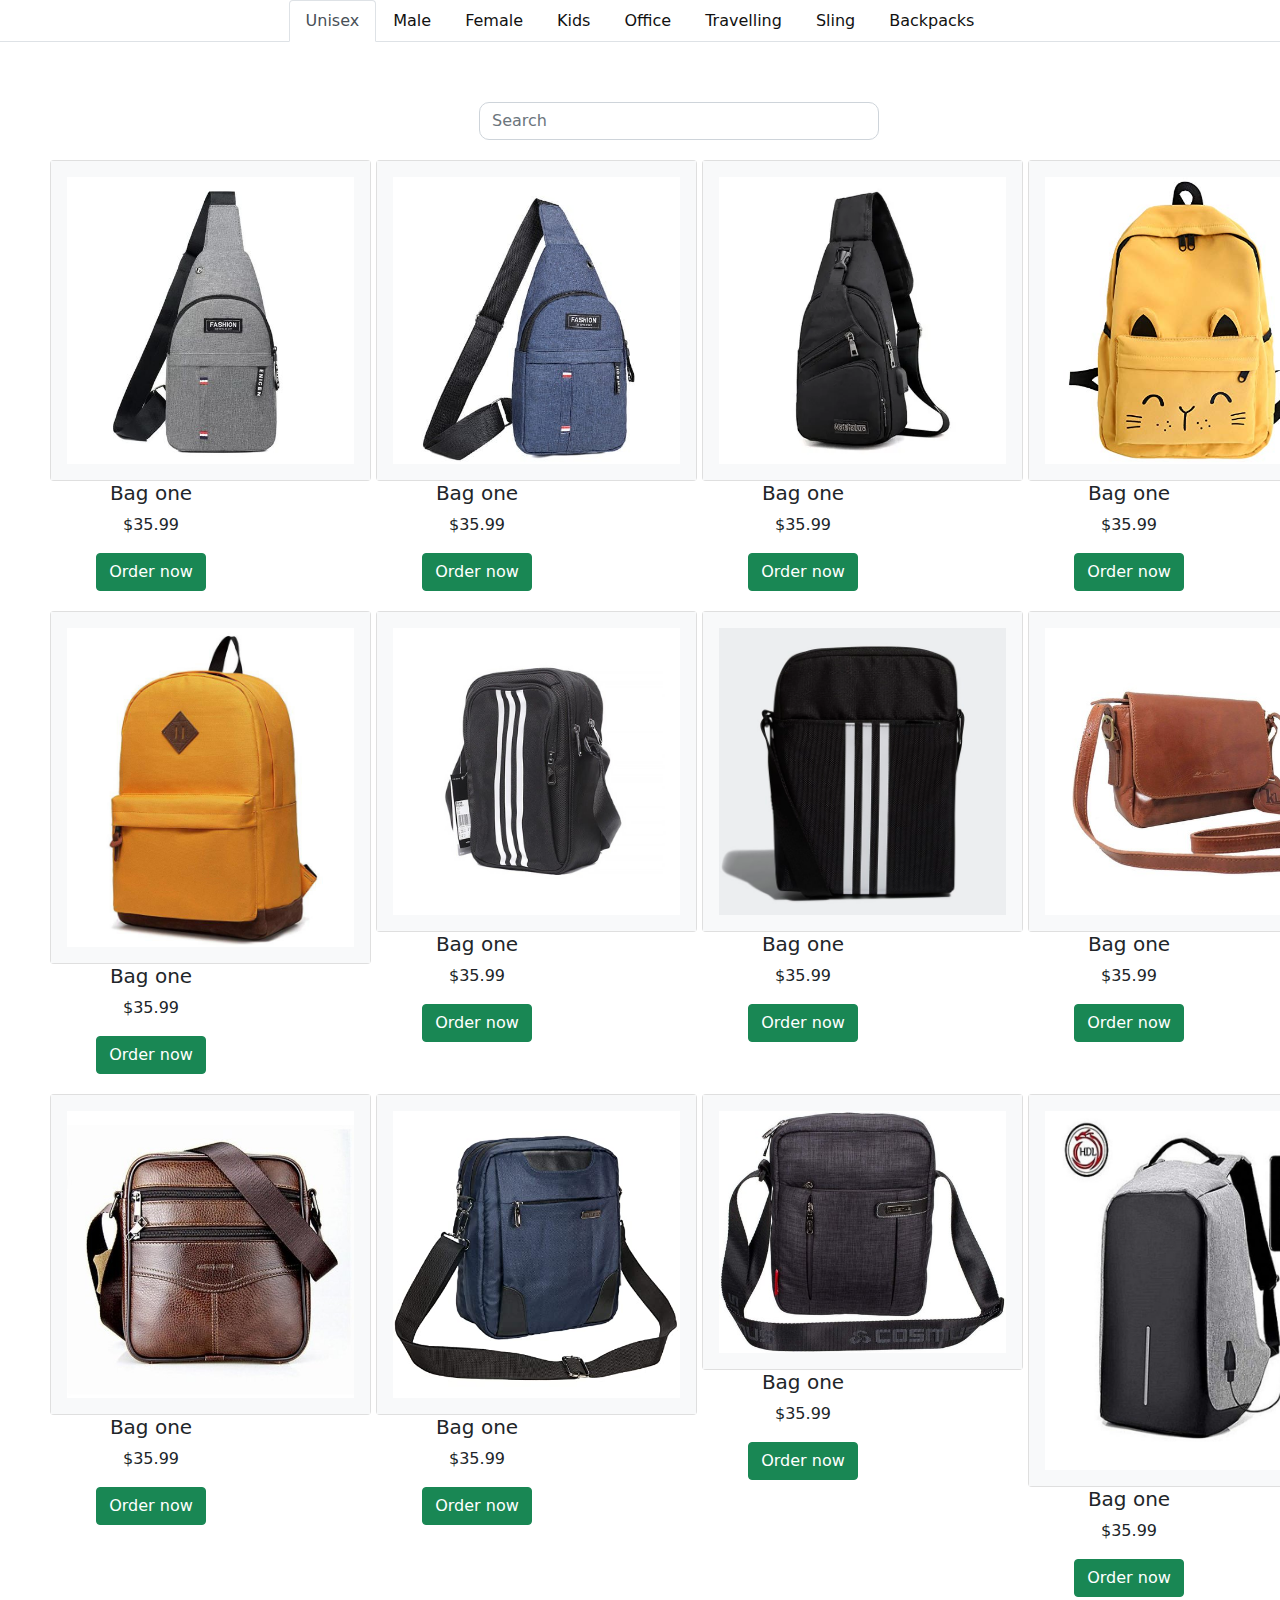
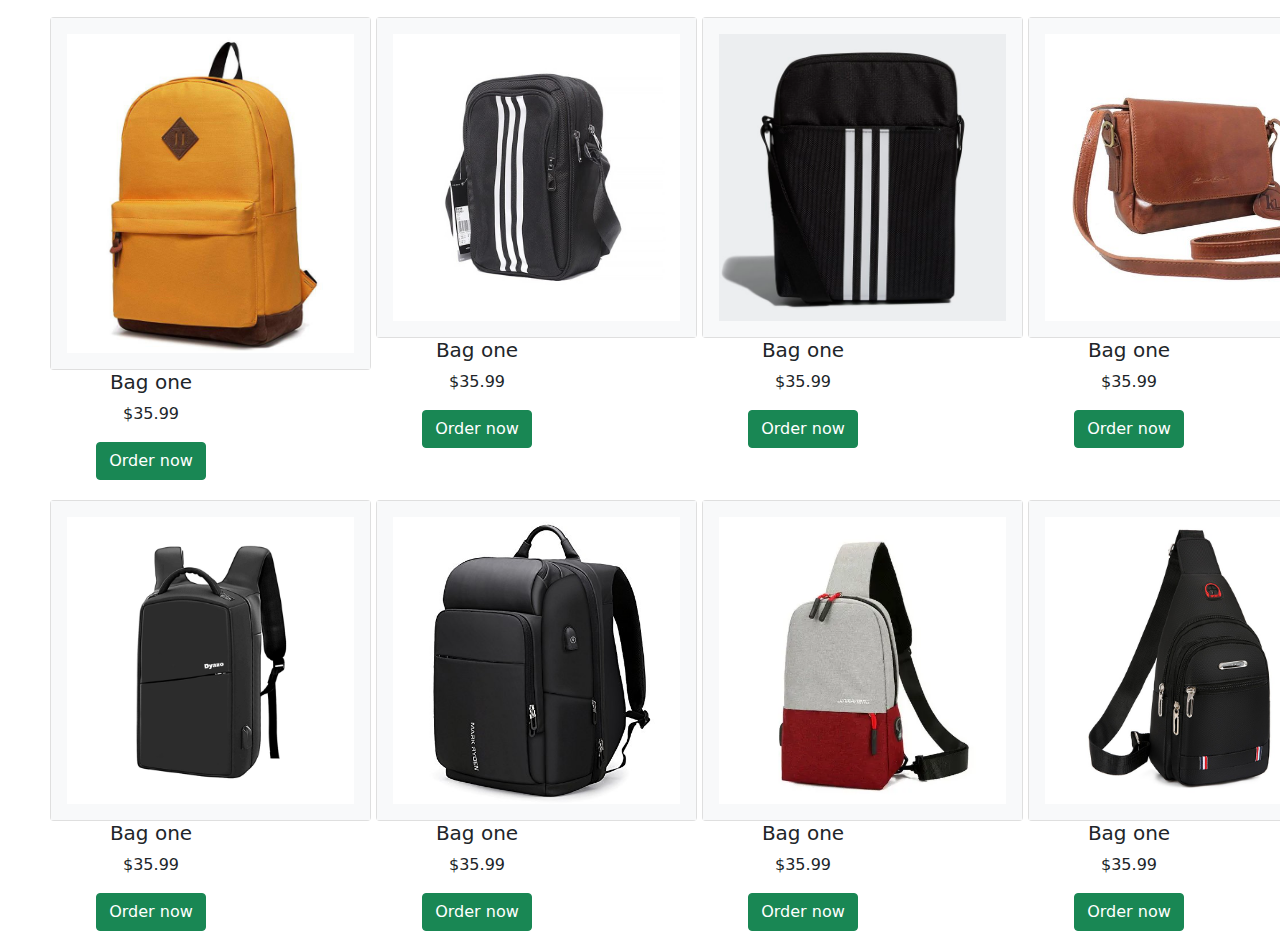
<file: BAGBAG/bag-category/unisex.html>
<!DOCTYPE html>
<html lang="en">
  <head>
    <meta charset="UTF-8" />
    <meta http-equiv="X-UA-Compatible" content="IE=edge" />
    <meta name="viewport" content="width=device-width, initial-scale=1.0" />
    <!-- custom css -->
    <link rel="stylesheet" href="custom.css" />
    <!-- bootstrap css -->
    <link rel="stylesheet" href="css/bootstrap.min.css" />
    <!-- font awesome cdn -->

    <link
      rel="stylesheet"
      href="https://cdnjs.cloudflare.com/ajax/libs/font-awesome/6.0.0/css/all.min.css"
      integrity="sha512-9usAa10IRO0HhonpyAIVpjrylPvoDwiPUiKdWk5t3PyolY1cOd4DSE0Ga+ri4AuTroPR5aQvXU9xC6qOPnzFeg=="
      crossorigin="anonymous"
      referrerpolicy="no-referrer"
    />

    <title>BagBag | categories - Unisex</title>
  </head>

  <body>
    <ul class="nav nav-tabs">
      <li class="nav-item">
        <a class="nav-link active" aria-current="page" href="unisex.html"
          >Unisex</a
        >
      </li>
      <li class="nav-item">
        <a class="nav-link" href="male.html">Male</a>
      </li>
      <li class="nav-item">
        <a class="nav-link" href="female.html">Female</a>
      </li>
      <li class="nav-item">
        <a class="nav-link" href="kids.html">Kids</a>
      </li>
      <li class="nav-item">
        <a class="nav-link" href="Office.html">Office</a>
      </li>
      <li class="nav-item">
        <a class="nav-link" href="Travelling.html">Travelling</a>
      </li>
      <li class="nav-item">
        <a class="nav-link" href="slings.html">Sling</a>
      </li>
      <li class="nav-item">
        <a class="nav-link" href="backpacks.html">Backpacks</a>
      </li>
    </ul>

    <div class="search">
      <form class="d-flex">
        <input
          class="form-control me-2"
          type="search"
          id="search"
          placeholder="Search"
          aria-label="Search"
        />
      </form>
    </div>

    <!-- row1 -->
    <div class="row">
      <div class="col-lg-3 text-center">
        <div class="card">
          <div class="card-body border-0 bg-light">
            <img
              src="unisex bags-image/bag1.jpg"
              class="img-fluid"
              alt=""
              height="90px"
              width="400px"
            />
          </div>
        </div>
        <h5>Bag one</h5>
        <p>$35.99</p>
        <a href="#" class="btn btn-success">Order now</a>
      </div>

      <div class="col-lg-3 text-center">
        <div class="card">
          <div class="card-body border-0 bg-light">
            <img
              src="unisex bags-image/bag2.jpg"
              class="img-fluid"
              alt=""
              height="90px"
              width="400px"
            />
          </div>
        </div>
        <h5>Bag one</h5>
        <p>$35.99</p>
        <a href="#" class="btn btn-success">Order now</a>
      </div>

      <div class="col-lg-3 text-center">
        <div class="card">
          <div class="card-body border-0 bg-light">
            <img
              src="unisex bags-image/bag3.webp"
              class="img-fluid"
              alt=""
              height="90px"
              width="400px"
            />
          </div>
        </div>
        <h5>Bag one</h5>
        <p>$35.99</p>
        <a href="#" class="btn btn-success">Order now</a>
      </div>

      <div class="col-lg-3 text-center">
        <div class="card">
          <div class="card-body border-0 bg-light">
            <img
              src="unisex bags-image/bag4.jpg"
              class="img-fluid"
              alt=""
              height="90px"
              width="400px"
            />
          </div>
        </div>
        <h5>Bag one</h5>
        <p>$35.99</p>
        <a href="#" class="btn btn-success">Order now</a>
      </div>
    </div>

    <!-- row 2 -->
    <div class="row">
      <div class="col-lg-3 text-center">
        <div class="card">
          <div class="card-body border-0 bg-light">
            <img
              src="unisex bags-image/bag5.jpg"
              class="img-fluid"
              alt=""
              height="90px"
              width="400px"
            />
          </div>
        </div>
        <h5>Bag one</h5>
        <p>$35.99</p>
        <a href="#" class="btn btn-success">Order now</a>
      </div>

      <div class="col-lg-3 text-center">
        <div class="card">
          <div class="card-body border-0 bg-light">
            <img
              src="unisex bags-image/bag6.jpg"
              class="img-fluid"
              alt=""
              height="90px"
              width="400px"
            />
          </div>
        </div>
        <h5>Bag one</h5>
        <p>$35.99</p>
        <a href="#" class="btn btn-success">Order now</a>
      </div>

      <div class="col-lg-3 text-center">
        <div class="card">
          <div class="card-body border-0 bg-light">
            <img
              src="unisex bags-image/bag7.jpg"
              class="img-fluid"
              alt=""
              height="90px"
              width="400px"
            />
          </div>
        </div>
        <h5>Bag one</h5>
        <p>$35.99</p>
        <a href="#" class="btn btn-success">Order now</a>
      </div>

      <div class="col-lg-3 text-center">
        <div class="card">
          <div class="card-body border-0 bg-light">
            <img
              src="unisex bags-image/bag8.jpg"
              class="img-fluid"
              alt=""
              height="90px"
              width="400px"
            />
          </div>
        </div>
        <h5>Bag one</h5>
        <p>$35.99</p>
        <a href="#" class="btn btn-success">Order now</a>
      </div>
    </div>

    <!-- row3 -->
    <div class="row">
      <div class="col-lg-3 text-center">
        <div class="card">
          <div class="card-body border-0 bg-light">
            <img
              src="unisex bags-image/bag9.jpg"
              class="img-fluid"
              alt=""
              height="90px"
              width="400px"
            />
          </div>
        </div>
        <h5>Bag one</h5>
        <p>$35.99</p>
        <a href="#" class="btn btn-success">Order now</a>
      </div>

      <div class="col-lg-3 text-center">
        <div class="card">
          <div class="card-body border-0 bg-light">
            <img
              src="unisex bags-image/bag10.jpg"
              class="img-fluid"
              alt=""
              height="90px"
              width="400px"
            />
          </div>
        </div>
        <h5>Bag one</h5>
        <p>$35.99</p>
        <a href="#" class="btn btn-success">Order now</a>
      </div>

      <div class="col-lg-3 text-center">
        <div class="card">
          <div class="card-body border-0 bg-light">
            <img
              src="unisex bags-image/bag11.jpg"
              class="img-fluid"
              alt=""
              height="90px"
              width="400px"
            />
          </div>
        </div>
        <h5>Bag one</h5>
        <p>$35.99</p>
        <a href="#" class="btn btn-success">Order now</a>
      </div>

      <div class="col-lg-3 text-center">
        <div class="card">
          <div class="card-body border-0 bg-light">
            <img
              src="unisex bags-image/bag12.jpg"
              class="img-fluid"
              alt=""
              height="90px"
              width="400px"
            />
          </div>
        </div>
        <h5>Bag one</h5>
        <p>$35.99</p>
        <a href="#" class="btn btn-success">Order now</a>
      </div>
    </div>

    <!-- row 4 -->
    <div class="row">
      <div class="col-lg-3 text-center">
        <div class="card">
          <div class="card-body border-0 bg-light">
            <img
              src="unisex bags-image/bag5.jpg"
              class="img-fluid"
              alt=""
              height="90px"
              width="400px"
            />
          </div>
        </div>
        <h5>Bag one</h5>
        <p>$35.99</p>
        <a href="#" class="btn btn-success">Order now</a>
      </div>

      <div class="col-lg-3 text-center">
        <div class="card">
          <div class="card-body border-0 bg-light">
            <img
              src="unisex bags-image/bag6.jpg"
              class="img-fluid"
              alt=""
              height="90px"
              width="400px"
            />
          </div>
        </div>
        <h5>Bag one</h5>
        <p>$35.99</p>
        <a href="#" class="btn btn-success">Order now</a>
      </div>

      <div class="col-lg-3 text-center">
        <div class="card">
          <div class="card-body border-0 bg-light">
            <img
              src="unisex bags-image/bag7.jpg"
              class="img-fluid"
              alt=""
              height="90px"
              width="400px"
            />
          </div>
        </div>
        <h5>Bag one</h5>
        <p>$35.99</p>
        <a href="#" class="btn btn-success">Order now</a>
      </div>

      <div class="col-lg-3 text-center">
        <div class="card">
          <div class="card-body border-0 bg-light">
            <img
              src="unisex bags-image/bag8.jpg"
              class="img-fluid"
              alt=""
              height="90px"
              width="400px"
            />
          </div>
        </div>
        <h5>Bag one</h5>
        <p>$35.99</p>
        <a href="#" class="btn btn-success">Order now</a>
      </div>
    </div>

    <!-- row5 -->
    <div class="row">
      <div class="col-lg-3 text-center">
        <div class="card">
          <div class="card-body border-0 bg-light">
            <img
              src="unisex bags-image/bag13.jpg"
              class="img-fluid"
              alt=""
              height="90px"
              width="400px"
            />
          </div>
        </div>
        <h5>Bag one</h5>
        <p>$35.99</p>
        <a href="#" class="btn btn-success">Order now</a>
      </div>

      <div class="col-lg-3 text-center">
        <div class="card">
          <div class="card-body border-0 bg-light">
            <img
              src="unisex bags-image/bag14.jpg"
              class="img-fluid"
              alt=""
              height="90px"
              width="400px"
            />
          </div>
        </div>
        <h5>Bag one</h5>
        <p>$35.99</p>
        <a href="#" class="btn btn-success">Order now</a>
      </div>

      <div class="col-lg-3 text-center">
        <div class="card">
          <div class="card-body border-0 bg-light">
            <img
              src="unisex bags-image/bag15.webp"
              class="img-fluid"
              alt=""
              height="90px"
              width="400px"
            />
          </div>
        </div>
        <h5>Bag one</h5>
        <p>$35.99</p>
        <a href="#" class="btn btn-success">Order now</a>
      </div>

      <div class="col-lg-3 text-center">
        <div class="card">
          <div class="card-body border-0 bg-light">
            <img
              src="unisex bags-image/bag16.jpg"
              class="img-fluid"
              alt=""
              height="90px"
              width="400px"
            />
          </div>
        </div>
        <h5>Bag one</h5>
        <p>$35.99</p>
        <a href="#" class="btn btn-success">Order now</a>
      </div>
    </div>
  </body>
</html>
</file>
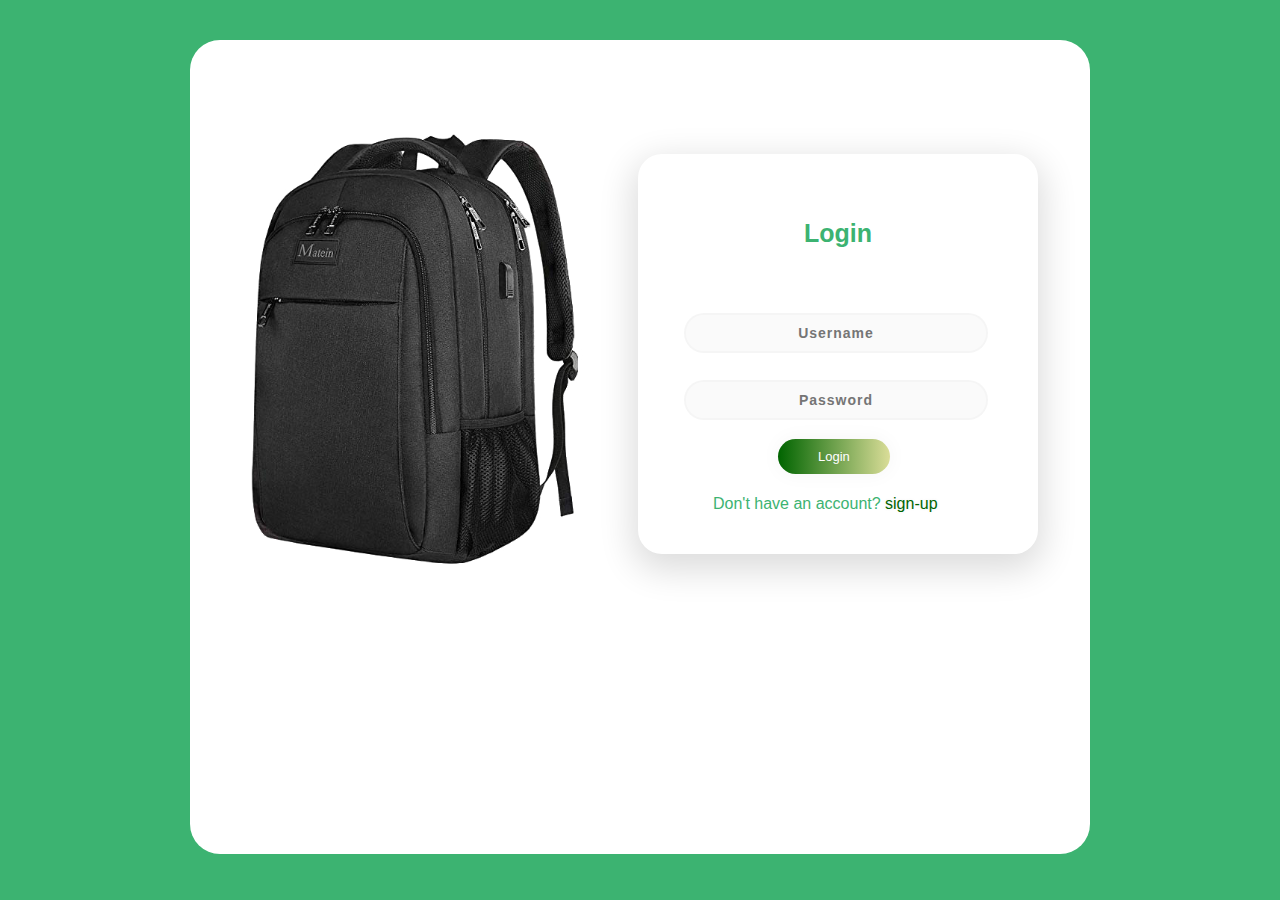
<file: BAGBAG/Login page/login.html>
<!DOCTYPE html>
<html lang="en">

<head>
    <meta charset="UTF-8">
    <meta http-equiv="X-UA-Compatible" content="IE=edge">
    <meta name="viewport" content="width=device-width, initial-scale=1.0">
    <title>BagBag | Login</title>
    <link rel="stylesheet" href="login.css">
</head>

<body>
    <div class="page">
        <div class="js-tilt ">
            <img src="images/img-02.png" height="450px" alt="IMG">
        </div>
        <div class="main">
            <p class="sign" align="center">Login</p>
            <form class="form1">
                <input class="un " type="text" align="center" placeholder="Username">
                <input class="pass" type="password" align="center" placeholder="Password">
                <a class="submit" align="center">Login</a>
                <p class="remember">Don't have an account? <a href="sign-up.html" class="forgot"> sign-up</p>


        </div>

    </div>

    <!--===============================================================================================-->
    <script src="vendor/jquery/jquery-3.2.1.min.js"></script>
    <!--===============================================================================================-->
    <script src="vendor/bootstrap/js/popper.js"></script>
    <script src="vendor/bootstrap/js/bootstrap.min.js"></script>
    <!--===============================================================================================-->
    <script src="vendor/select2/select2.min.js"></script>
    <!--===============================================================================================-->
    <script src="vendor/tilt/tilt.jquery.min.js"></script>
    <script>
        $('.js-tilt').tilt({
            scale: 1.1
        })
    </script>
    <!--===============================================================================================-->
    <script src="js/main.js"></script>
</body>

</html>
</file>
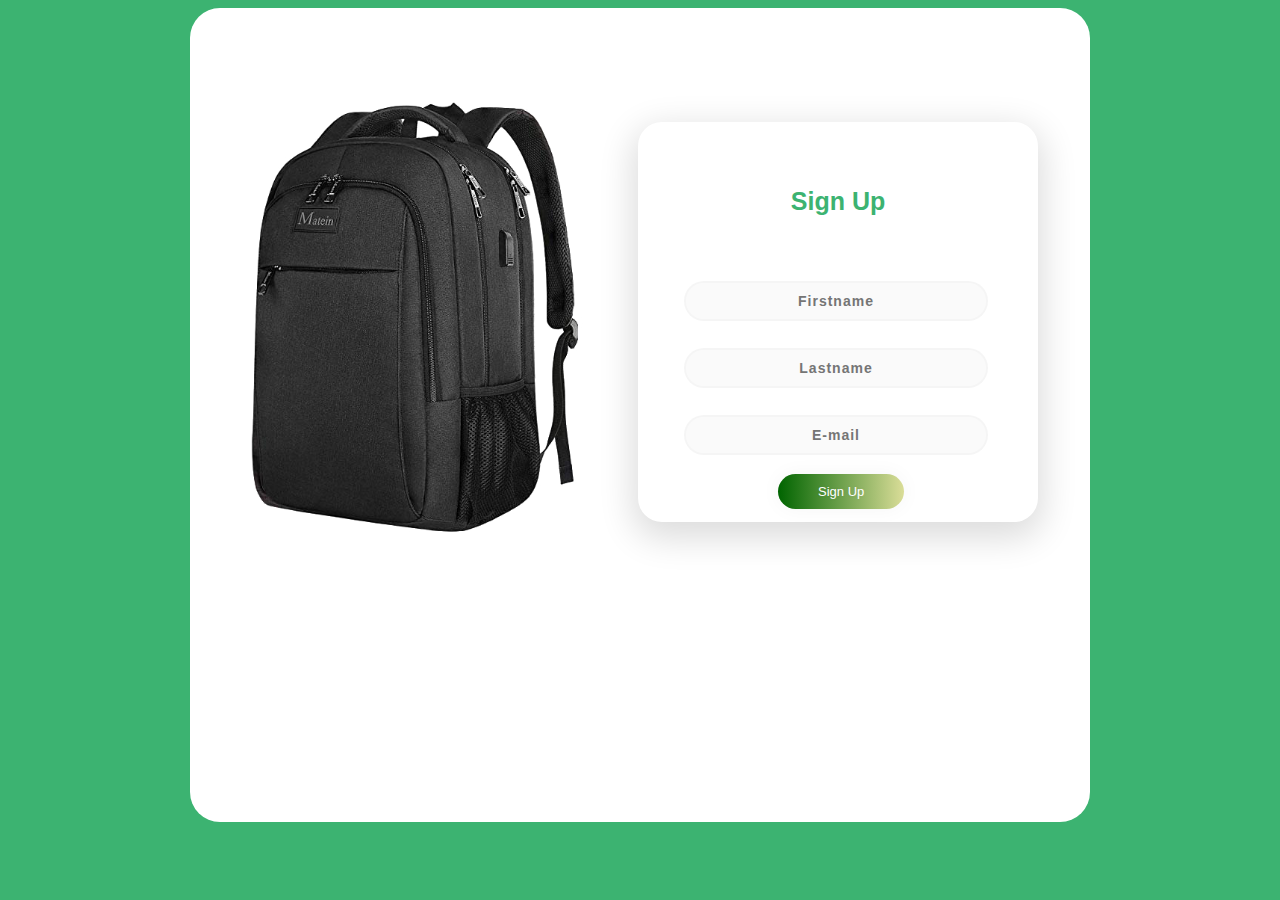
<file: BAGBAG/Login page/sign-up.html>
<!DOCTYPE html>
<html lang="en">
  <head>
    <meta charset="UTF-8" />
    <meta http-equiv="X-UA-Compatible" content="IE=edge" />
    <meta name="viewport" content="width=device-width, initial-scale=1.0" />
    <title>BagBag | Sign Up</title>
    <link rel="stylesheet" href="sign-up.css" />
  </head>

  <body>
    <div class="page">
      <div class="js-tilt">
        <img src="images/img-02.png" height="450px" alt="" />
      </div>
      <div class="main">
        <p class="sign" align="center">Sign Up</p>
        <form class="form1">
          <input class="un" align="right" type="text" placeholder="Firstname" />
          <input
            class="pass"
            align="center"
            type="password"
            placeholder="Lastname"
          />
          <input
            class="list"
            align="center"
            type="password"
            placeholder="E-mail"
          />
          <a align="center" class="submit">Sign Up</a>
        </form>
      </div>
    </div>
    <script src="vendor/jquery/jquery-3.2.1.min.js"></script>
    <script src="vendor/bootstrap/js/popper.js"></script>
    <script src="vendor/bootstrap/js/bootstrap.min.js"></script>
    <!--===============================================================================================-->
    <script src="vendor/select2/select2.min.js"></script>
    <script src="vendor/tilt/tilt.jquery.min.js"></script>
    <script>
      $(".js-tilt").tilt({
        scale: 1.1,
      });
    </script>
    <script src="js/main.js"></script>
  </body>
</html>
</file>
<file: BAGBAG/bag-category/custom.css>
body {
  width: 100vw;
  /* background: ; */
}
.nav-tabs {
  text-align: center;
  display: flex;
  justify-content: center;
}
.nav-item .nav-link {
  color: #111;
}
.nav-item .nav-link:hover {
  color: #3cb371;
}
#search {
  width: 400px;
  margin-top: 60px;
  margin-left: 479px;
  border-radius: 10px;
}
.card {
  width: 321px;
  margin-left: 50px;
  margin-top: 20px;
}
</file>
<file: BAGBAG/Login page/login.css>
body {
  background-color: #3cb371;
  font-family: "lato", sans-serif;
}

.js-tilt {
  position: absolute;
  top: 80px;
  left: 50px;
}

.page {
  margin-top: 40px !important;
  position: relative;
  border: 2px solid transparent;
  background-color: #fff;
  border-radius: 30px;
  width: 70vw;
  height: 90vh;
  margin: auto;
}

.tilt {
  animation: btn-anim4 1s linear infinite;
  animation-delay: 0.7s;
}

.main {
  background-color: #ffffff;
  width: 400px;
  height: 400px;
  margin: 7em auto;
  border-radius: 1.5em;
  box-shadow: 0px 11px 35px 5px rgba(0, 0, 0, 0.14);
  position: absolute;
  right: 50px;
}

.sign {
  padding-top: 40px;
  color: #3cb371;
  font-weight: bold;
  font-size: 25px;
}

.un {
  width: 76%;
  color: rgb(38, 50, 56);
  font-weight: 700;
  font-size: 14px;
  letter-spacing: 1px;
  background: rgba(136, 126, 126, 0.04);
  padding: 10px 20px;
  border: none;
  border-radius: 20px;
  outline: none;
  box-sizing: border-box;
  border: 2px solid rgba(0, 0, 0, 0.02);
  margin-bottom: 50px;
  margin-left: 46px;
  text-align: center;
  margin-bottom: 27px;
}

form.form1 {
  padding-top: 40px;
}

.pass {
  width: 76%;
  color: rgb(38, 50, 56);
  font-weight: 700;
  font-size: 14px;
  letter-spacing: 1px;
  background: rgba(136, 126, 126, 0.04);
  padding: 10px 20px;
  border: none;
  border-radius: 20px;
  outline: none;
  box-sizing: border-box;
  border: 2px solid rgba(0, 0, 0, 0.02);
  margin-bottom: 50px;
  margin-left: 46px;
  text-align: center;
  margin-bottom: 27px;
}

.un:focus,
.pass:focus {
  border: 2px solid rgba(0, 0, 0, 0.18) !important;
}

.submit {
  cursor: pointer;
  border-radius: 5em;
  color: #fff;
  background: linear-gradient(to left, #dadd98, #006400);
  border: 0;
  padding-left: 40px;
  padding-right: 40px;
  padding-bottom: 10px;
  padding-top: 10px;
  font-family: "Ubuntu", sans-serif;
  margin-left: 35%;
  font-size: 13px;
  box-shadow: 0 0 20px 1px rgba(0, 0, 0, 0.04);
}
.submit:hover {
  color: #dadd98;
  background: #3cb371;
}

.forgot {
  text-shadow: 0px 0px 3px rgba(117, 117, 117, 0.12);
  color: #006400;
  padding-top: 20px;
}

.remember {
  font-size: 20px 0;
  padding: 10px 75px;
  color: #3cb371;
  margin-top: 20px;
}

a {
  text-shadow: 0px 0px 3px rgba(117, 117, 117, 0.12);
  color: #006400;
  text-decoration: none;
}

@media (max-width: 1000px) {
  .js-tilt {
    display: none;
  }
  .page {
    height: 80vh;
  }
  .main {
    width: 350px;
    height: 390px;
    left: 10px;
    bottom: -105px;
  }
}
</file>
<file: BAGBAG/Login page/sign-up.css>
body {
  background-color: #3cb371;
  font-family: "lato", sans-serif;
}
.js-tilt {
  position: absolute;
  top: 80px;
  left: 50px;
}

.page {
  position: relative;
  border: 2px solid transparent;
  background-color: #ffffff;
  border-radius: 30px;
  width: 70vw;
  height: 90vh;
  margin: auto;
}

.tilt {
  animation: btn-anim4 1s linear infinite;
  animation-delay: 0.7s;
}

.main {
  background-color: #ffffff;
  width: 400px;
  height: 400px;
  margin: 7em auto;
  border-radius: 1.5em;
  box-shadow: 0px 11px 35px 5px rgba(0, 0, 0, 0.14);
  position: absolute;
  right: 50px;
}

.sign {
  padding-top: 40px;
  color: #3cb371;
  font-weight: bold;
  font-size: 25px;
}

.un {
  width: 76%;
  color: rgb(38, 50, 56);
  font-weight: 700;
  font-size: 14px;
  letter-spacing: 1px;
  background: rgba(136, 126, 126, 0.04);
  padding: 10px 20px;
  border: none;
  border-radius: 20px;
  outline: none;
  box-sizing: border-box;
  border: 2px solid rgba(0, 0, 0, 0.02);
  margin-bottom: 50px;
  margin-left: 46px;
  text-align: center;
  margin-bottom: 27px;
}

form.form1 {
  padding-top: 40px;
}

.pass {
  width: 76%;
  color: rgb(38, 50, 56);
  font-weight: 700;
  font-size: 14px;
  letter-spacing: 1px;
  background: rgba(136, 126, 126, 0.04);
  padding: 10px 20px;
  border: none;
  border-radius: 20px;
  outline: none;
  box-sizing: border-box;
  border: 2px solid rgba(0, 0, 0, 0.02);
  margin-bottom: 50px;
  margin-left: 46px;
  text-align: center;
  margin-bottom: 27px;
}

.list {
  width: 76%;
  color: rgb(38, 50, 56);
  font-weight: 700;
  font-size: 14px;
  letter-spacing: 1px;
  background: rgba(136, 126, 126, 0.04);
  padding: 10px 20px;
  border: none;
  border-radius: 20px;
  outline: none;
  box-sizing: border-box;
  border: 2px solid rgba(0, 0, 0, 0.02);
  margin-bottom: 50px;
  margin-left: 46px;
  text-align: center;
  margin-bottom: 27px;
}

.un:focus,
.pass:focus {
  border: 2px solid rgba(0, 0, 0, 0.18) !important;
}

.submit {
  cursor: pointer;
  border-radius: 5em;
  color: #fff;
  background: linear-gradient(to left, #dadd98, #006400);

  border: 0;
  padding-left: 40px;
  padding-right: 40px;
  padding-bottom: 10px;
  padding-top: 10px;
  font-family: "Ubuntu", sans-serif;
  margin-left: 35%;
  font-size: 13px;
  box-shadow: 0 0 20px 1px rgba(0, 0, 0, 0.04);
}

/* .forgot {
  text-shadow: 0px 0px 3px rgba(117, 117, 117, 0.12);
  color: #e1bee7;
  padding-top: 15px;
} */

/* .remember {
  font-family: "Ubuntu", sans-serif;
  font-size: 20px 0;
  padding: 10px 75px;
  color: #8c55aa;
  margin-top: 20px;
} */

a {
  text-shadow: 0px 0px 3px rgba(117, 117, 117, 0.12);
  color: #006400;
  text-decoration: none;
}

@media (max-width: 1000px) {
  .js-tilt {
    display: none;
  }
  .page {
    height: 80vh;
  }
  .main {
    width: 350px;
    height: 390px;
    left: 10px;
    bottom: -105px;
  }
}
</file>
